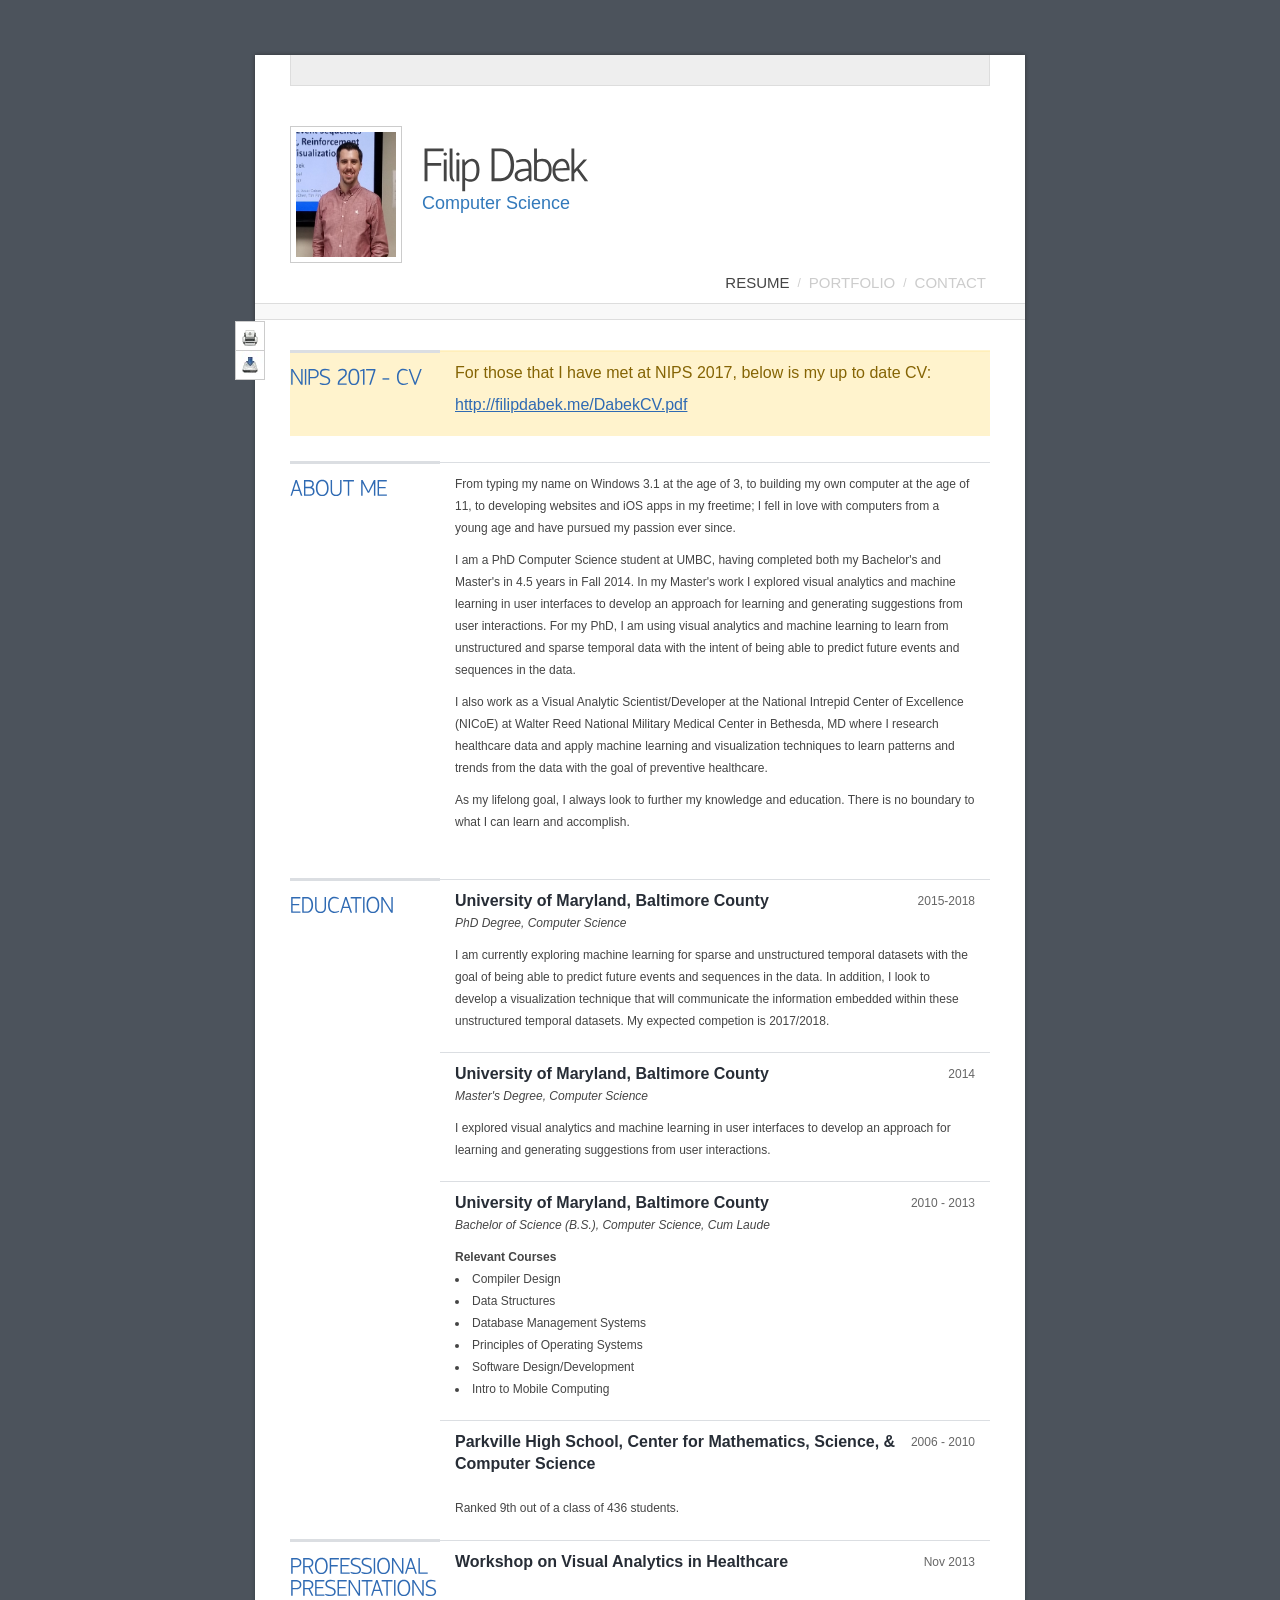
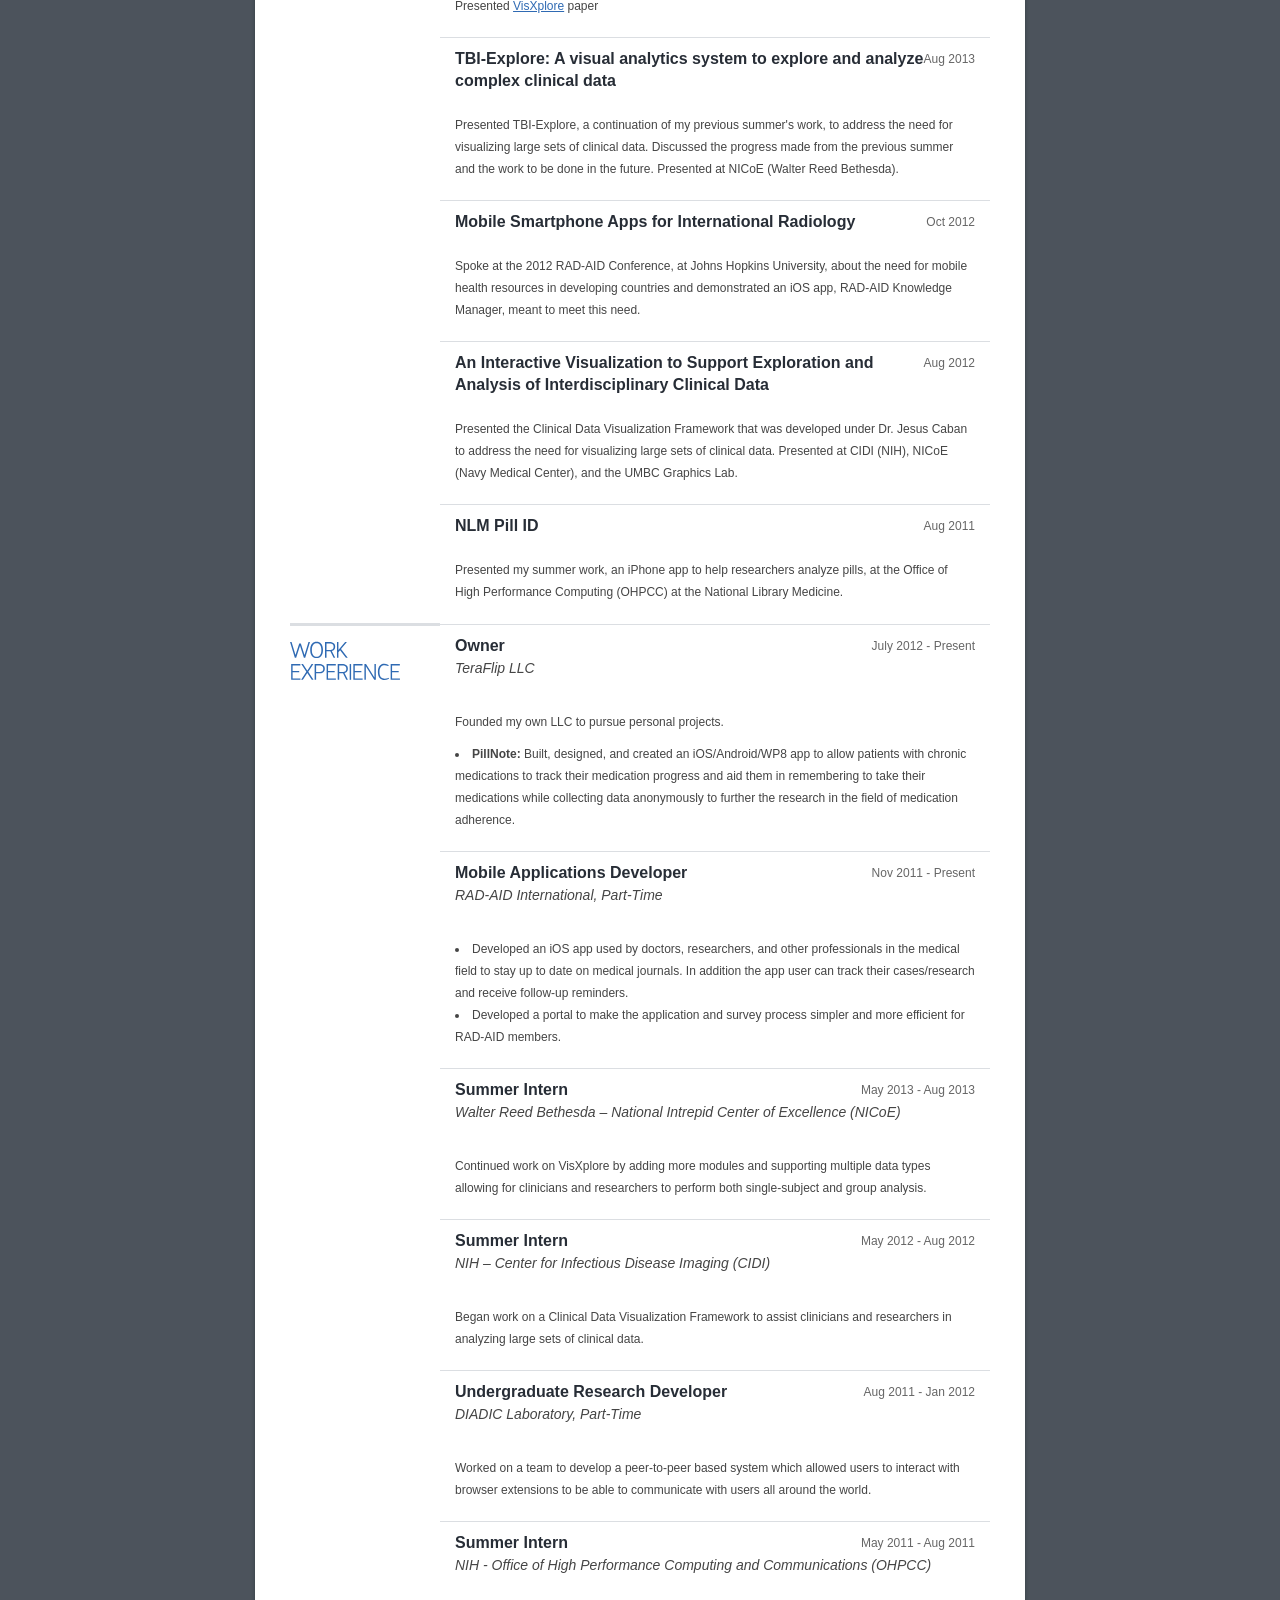
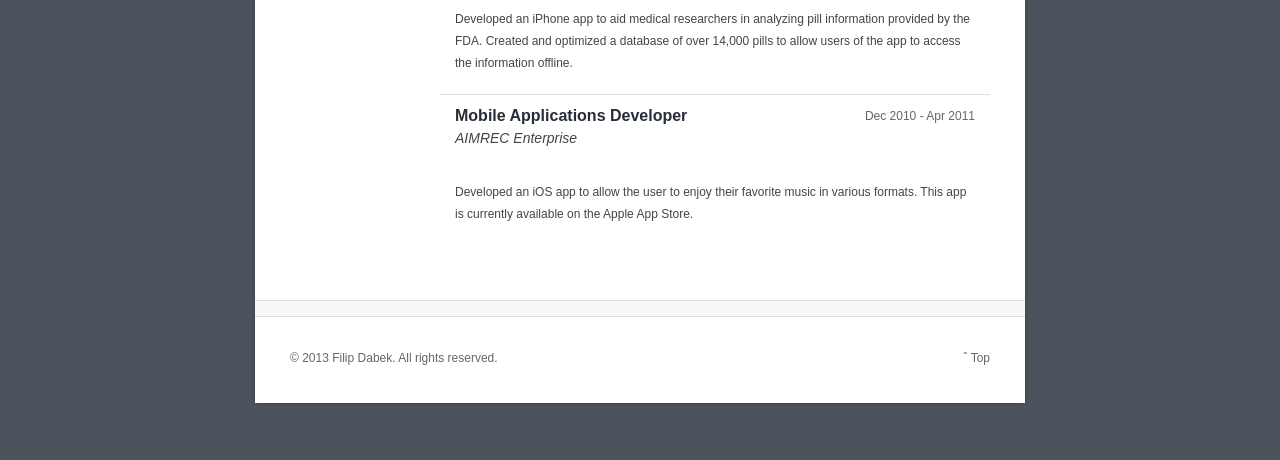
<file: index.html>
<!DOCTYPE html PUBLIC "-//W3C//DTD XHTML 1.0 Transitional//EN" "http://www.w3.org/TR/xhtml1/DTD/xhtml1-transitional.dtd">
<html xmlns="http://www.w3.org/1999/xhtml">
<head>

	<title>Filip Dabek - Resume</title>
	
	<meta http-equiv="Content-Type" content="text/html; charset=utf-8" />
	
	<meta name="description" content=" ... add description here ... " />
	<meta name="keywords" content=" ... add keywords here ... " />
	
	<meta http-equiv="X-UA-Compatible" content="IE=EmulateIE7" />
	
	<!-- //////// Favicon ////////  -->
	<link rel="shortcut icon" type="image/x-icon" href="favicon.ico"  />
	
	<!-- //////// Css StyleSheets ////////  -->
	<link href="_layout/style.css"       rel="stylesheet" type="text/css" media="all"   />
	<link href="_layout/style-print.css" rel="stylesheet" type="text/css" media="print" />
	
	<!-- //////// DD_belatedPNG - Png Fix for IE ////////  -->
	<!--[if IE 6 ]>
		<script type="text/javascript" src="_layout/js/DD_belatedPNG_0.0.7a-min.js"></script>
		<script type="text/javascript">
			DD_belatedPNG.fix('#header,#content,#footer');
		</script>
	<![endif]-->	
</head>
<body>
	
	<noscript>
		<link href="_layout/nojs.css" rel="stylesheet" type="text/css" media="all" />
		<div id="nojs">JavaScript seems to be Disabled! This website works best with JavaScript enabled.</div>
	</noscript>
	
	<div id="wrap">
	
		<div id="header">
			
			<div id="block-top"></div>
			
			<div id="personal-info" class="fixed">
			
				<a id="picture-of-you" href="_content/personalBig.jpg" title="Filip Dabek" rel="prettyPhoto">
					<img src="_content/personal.jpg" width="100" height="125" alt="" />
				</a>
				
				<h1 id="name">Filip Dabek</h1>
				<h2 id="what-you-do">Computer Science</h2>
				
			</div><!-- end #personal-info -->
					
			<ul id="nav" class="fixed">
				<li><a href="index.html" class="active">Resume</a></li>
				<li>/</li>
				<li><a href="portfolio.html">Portfolio</a></li>
				<li>/</li>
				<li><a href="contact.html">Contact</a></li>
			</ul><!-- end #nav -->

			<div class="divider"></div>
			
		</div><!-- end #header -->
		
		<div id="content" class="fixed">
		<!-- ////////////////////////////////////////////////////////////////////////////////////// -->

			<div id="cv-2">
			
				<!-- // PERSONAL DETAILS     ////////////////////////////////////////////////////// -->
				<!--<div class="cv-section col-1 fixed">
				
					<h2 class="cv-section-name">Personal Details</h2>

					
					<ul class="cv-section-items">
						
						<li class="cv-item">
							<span class="topic">Name:</span>         
							Filip Dabek
						</li>
						<li class="cv-item">
							<span class="topic">Day of Birth:</span>
							3rd October 1992
						</li>

						<li class="cv-item">
							<span class="topic">Nationality:</span>
							Citizen of Envato
						</li>
						<li class="cv-item">
							<span class="topic">Location:</span>
							Baltimore, MD
						</li>
						<li class="cv-item">

							<span class="topic">Phone:</span>
							0000-1234-5678
						</li>
						<li class="cv-item">
							<span class="topic">Email:</span>
							<a href="mailto:jsmith@johnsmith.com">jsmith@johnsmith.com</a>
						</li>
							
					</ul><//!-- end .cv-section-items --//>

				</div><//!-- end .cv-section --//>  -->


<!-- // CV LINK ////-->
				<div class="cv-section col-1 fixed" style="background-color: #fff3cd; border-color: #ffeeba;">
				
					<h2 class="cv-section-name">NIPS 2017 - CV</h2>
					
					<ul class="cv-section-items">
					
						<li class="cv-item" style="font-size: 16px; background-color: #fff3cd; color: #856404; border-color: #ffeeba;">

<p>For those that I have met at NIPS 2017, below is my up to date CV:</p>
<p><a href="DabekCV.pdf">http://filipdabek.me/DabekCV.pdf</a></p>
						</li>
						
					</ul><!-- end .cv-section-items -->

				</div><!-- end .cv-section -->



				
				<!-- // PROFESIONAL PROFILE  ////////////////////////////////////////////////////// -->
				<div class="cv-section col-1 fixed">
				
					<h2 class="cv-section-name">About Me</h2>
					
					<ul class="cv-section-items">
					
						<li class="cv-item">

<p>From typing my name on Windows 3.1 at the age of 3, to building my own computer at the age of 11, to developing websites and iOS apps in my freetime; I fell in love with computers from a young age and have pursued my passion ever since.</p>

<p>I am a PhD Computer Science student at UMBC, having completed both my Bachelor's and Master's in 4.5 years in Fall 2014. In my Master's work I explored visual analytics and machine learning in user interfaces to develop an approach for learning and generating suggestions from user interactions. For my PhD, I am using visual analytics and machine learning to learn from unstructured and sparse temporal data with the intent of being able to predict future events and sequences in the data.</p>

<p>I also work as a Visual Analytic Scientist/Developer at the National Intrepid Center of Excellence (NICoE) at Walter Reed National Military Medical Center in Bethesda, MD where I research healthcare data and apply machine learning and visualization techniques to learn patterns and trends from the data with the goal of preventive healthcare.</p>

<p>As my lifelong goal, I always look to further my knowledge and education. There is no boundary to what I can learn and accomplish.</p>
						</li>
						
					</ul><!-- end .cv-section-items -->

				</div><!-- end .cv-section -->
				
				
				
				<!-- // EDUCATION            ////////////////////////////////////////////////////// -->
				<div class="cv-section last col-1 fixed">
				
					<h2 class="cv-section-name">Education</h2>
					
					<ul class="cv-section-items">
                        <li class="cv-item">
                            
                            <h4>2015-2018</h4>
                            <h2>University of Maryland, Baltimore County</h2>
                            <p><i>PhD Degree, Computer Science</i></p>
                            <p>I am currently exploring machine learning for sparse and unstructured temporal datasets with the goal of being able to predict future events and sequences in the data.  In addition, I look to develop a visualization technique that will communicate the information embedded within these unstructured temporal datasets.  My expected competion is 2017/2018.</p>
                        </li>
                        
					    <li class="cv-item">

							<h4>2014</h4>
							<h2>University of Maryland, Baltimore County</h2>
							<p><i>Master's Degree, Computer Science</i></p>
							<p>I explored visual analytics and machine learning in user interfaces to develop an approach for learning and generating suggestions from user interactions.</p>
						</li>
						
						
						<li class="cv-item">

							<h4>2010 - 2013</h4>
							<h2>University of Maryland, Baltimore County</h2>
							<p><i>Bachelor of Science (B.S.), Computer Science, Cum Laude</i></p>
							<h5><b>Relevant Courses</b><h5>
							<ul>
								<li>Compiler Design</li>
								<li>Data Structures</li>
								<li>Database Management Systems</li>
								<li>Principles of Operating Systems</li>
								<li>Software Design/Development</li>
								<li>Intro to Mobile Computing</li>
								<!--<li>Algorithms</li>
								<li>Data Visualization</li>
								<li>Principles of Artificial Intelligence</li>
								<li>Malware Analysis</li>-->
							</ul> 
						</li>
						<li class="cv-item">
							<h4>2006 - 2010</h4>

							<h2>Parkville High School, Center for Mathematics, Science, & Computer Science</h2>
							<br />
							<p>Ranked 9th out of a class of 436 students.<!--<br />GPA: 3.33/4.0, QPA: 4.76/6.0--></p>
						</li>
						
					</ul><!-- end .cv-section-items -->
				
				</div><!-- end .cv-section -->
				
				
				
				
				<!-- // PROFESSIONAL PRESENTATIONS            ////////////////////////////////////////////////////// -->
				<div class="cv-section last col-1 fixed">
				
					<h2 class="cv-section-name">Professional Presentations</h2>
					
					<ul class="cv-section-items">
						<li class="cv-item">

							<h4>Nov 2013</h4>
							<h2>Workshop on Visual Analytics in Healthcare</h2>
							<br />
							<p>Presented <a href="http://www.filipdabek.me/visxplore">VisXplore</a> paper</p>
						</li>
						<li class="cv-item">

							<h4>Aug 2013</h4>
							<h2>TBI-Explore: A visual analytics system to explore and analyze complex clinical data</h2>
							<br />
							<p>Presented TBI-Explore, a continuation of my previous summer's work, to address the need for visualizing large sets of clinical data.  Discussed the progress made from the previous summer and the work to be done in the future. Presented at NICoE (Walter Reed Bethesda).</p>
						</li>
						<li class="cv-item">

							<h4>Oct 2012</h4>
							<h2>Mobile Smartphone Apps for International Radiology</h2>
							<br />
							<p>Spoke at the 2012 RAD-AID Conference, at Johns Hopkins University, about the need for mobile health resources in developing countries and demonstrated an iOS app, RAD-AID Knowledge Manager, meant to meet this need.</p>
						</li>
						<li class="cv-item">

							<h4>Aug 2012</h4>
							<h2>An Interactive Visualization to Support Exploration and Analysis of Interdisciplinary Clinical Data</h2>
							<br />
							<p>Presented the Clinical Data Visualization Framework that was developed under Dr. Jesus Caban to address the need for visualizing large sets of clinical data.  Presented at CIDI (NIH), NICoE (Navy Medical Center), and the UMBC Graphics Lab.</p>
						</li>
						<li class="cv-item">
							<h4>Aug 2011</h4>

							<h2>NLM Pill ID</h2>
							<br />
							<p>Presented my summer work, an iPhone app to help researchers analyze pills, at the Office of High Performance Computing (OHPCC) at the National Library Medicine.</p>
						</li>
						
					</ul><!-- end .cv-section-items -->
				
				</div><!-- end .cv-section -->
				
				
				
				<!-- // WORK EXPERIENCE      ////////////////////////////////////////////////////// -->
				<div class="cv-section col-1 fixed">
				
					<h2 class="cv-section-name">Work Experience</h2>

					
					<ul class="cv-section-items">
						<li class="cv-item">
							<h4>July 2012 - Present</h4>

							<h2>Owner</h2>
							<h3>TeraFlip LLC</h3>
							<br />
							<p>Founded my own LLC to pursue personal projects.</p>
							<ul>
								<li><b>PillNote:</b> Built, designed, and created an iOS/Android/WP8 app to allow patients with chronic medications to track their medication progress and aid them in remembering to take their medications while collecting data anonymously to further the research in the field of medication adherence.</li>
							</ul>
						</li>
						<li class="cv-item">
							<h4>Nov 2011 - Present</h4>
							<h2>Mobile Applications Developer</h2>
							<h3>RAD-AID International, Part-Time</h3>
							<br />
							<!--<p></p>-->

							<ul>
								<li>Developed an iOS app used by doctors, researchers, and other professionals in the medical field to stay up to date on medical journals.  In addition the app user can track their cases/research and receive follow-up reminders.</li>
								<li>Developed a portal to make the application and survey process simpler and more efficient for RAD-AID members.</li>
							</ul> 
						</li>
						<li class="cv-item">
							<h4>May 2013 - Aug 2013</h4>

							<h2>Summer Intern</h2>
							<h3>Walter Reed Bethesda – National Intrepid Center of Excellence (NICoE)</h3>
							<br />
							<p>Continued work on VisXplore by adding more modules and supporting multiple data types allowing for clinicians and researchers to perform both single-subject and group analysis.</p>
						</li>
						<li class="cv-item">
							<h4>May 2012 - Aug 2012</h4>

							<h2>Summer Intern</h2>
							<h3>NIH – Center for Infectious Disease Imaging (CIDI)</h3>
							<br />
							<p>Began work on a Clinical Data Visualization Framework to assist clinicians and researchers in analyzing large sets of clinical data.</p>
						</li>
						<li class="cv-item">
							<h4>Aug 2011 - Jan 2012</h4>

							<h2>Undergraduate Research Developer</h2>
							<h3>DIADIC Laboratory, Part-Time</h3>
							<br />
							<p>Worked on a team to develop a peer-to-peer based system which allowed users to interact with browser extensions to be able to communicate with users all around the world.</p>
						</li>
						<li class="cv-item">
							<h4>May 2011 - Aug 2011</h4>

							<h2>Summer Intern</h2>
							<h3>NIH - Office of High Performance Computing and Communications (OHPCC)</h3>
							<br />
							<p>Developed an iPhone app to aid medical researchers in analyzing pill information provided by the FDA.  Created and optimized a database of over 14,000 pills to allow users of the app to access the information offline.</p>
						</li>
						<li class="cv-item">
							<h4>Dec 2010 - Apr 2011</h4>
							<h2>Mobile Applications Developer</h2>
							<h3>AIMREC Enterprise</h3>
							<br />
							<p>Developed an iOS app to allow the user to enjoy their favorite music in various formats.  This app is currently available on the Apple App Store.</p>
						</li>
						
					</ul><!-- end .cv-section-items -->
				
				</div><!-- end .cv-section -->
				
				<!-- // TECHNICAL SKILLS     ////////////////////////////////////////////////////// -->
				<!--<div class="cv-section col-1 fixed" id="technical-skills">

				
					<h2 class="cv-section-name"> Technical Skills</h2>
					
					<ul class="cv-section-items">
					
						<li class="cv-item">
							<p>In addition to what I have learned in the field of Computer Science, I have a wide range of knowledge in other areas.</p>
						</li>
						
					</ul>
					
					<ul class="cv-section-items">
						
						<li class="cv-item"> 
							<span class="topic">Foreign Languages - Bilingual</span>        
							<span class="level l-7">Extensive skillset</span>    
							English, Polish
						</li>
						<li class="cv-item"> 
							<span class="topic">Back-end Development</span>         
							<span class="level l-7">Extensive skillset</span> 
							CodeIgniter web application framework, MySql Databases
						</li>

						<li class="cv-item"> 
							<span class="topic">Adobe Photoshop</span>
							<span class="level l-5">Moderate skillset</span>
							Produce layouts for web and print
						</li>
						<li class="cv-item">
							<span class="topic">Adobe Indesign</span>
							<span class="level l-3">Minimal skillset</span>
							DTP - Preparation for print
						</li>
						<li class="cv-item"> 
							<span class="topic">Windows OS</span> 
							<span class="level l-6">Extensive experience</span>  
							Excelent platform knowledge and administrative capabilities
						</li>
						<li class="cv-item"> 
							<span class="topic">Microsoft Office Suite</span>
							<span class="level l-5">Moderate experience</span> 
							Edit documents in Word, Excel spreadsheets
						</li>

						
					</ul><!-- end .cv-section-items --//>
	
				</div><!-- end .cv-section -->

			</div><!-- end #cv-2 -->	
			
		<!-- ////////////////////////////////////////////////////////////////////////////////////// -->	
		</div><!-- end #content -->
		
		<div id="footer" class="fixed">
			
			<div class="divider2"></div>
			
			<p id="copyright">&copy; 2013 Filip Dabek. All rights reserved.</p>
			<a href="index.html#" id="top">&#710; Top</a>
			
		</div><!-- end #footer -->
		
		<a href="javascript:window.print()" id="print" title="Print CV" class="tip">Print CV</a>
		<a href="index.html#" id="download" title="Download CV" class="tip">Download CV</a>
	
	</div><!-- end #wrap -->

	<!-- //////// jQuery ////////  -->
	<script src="_layout/js/jquery-1.4.2.min.js" type="text/javascript"></script>
	
	<!-- //////// Cufon Font Replacement ////////  -->
	<script type="text/javascript" src="_layout/js/cufon/cufon-yui.js"></script>
	<script type="text/javascript" src="_layout/js/cufon/hattori_hanzo.font.js"></script>

	<!-- //////// Tipsy - custom Tooltips ////////  -->
	<link rel="stylesheet" type="text/css" href="_layout/js/tipsy/css.tipsy.css" />
	<script type="text/javascript" src="_layout/js/tipsy/jquery.tipsy.js"></script>

	<!-- //////// PrettyPhoto ////////  -->
	<link rel="stylesheet" type="text/css" href="_layout/js/prettyphoto/css.prettyPhoto.css" />
	<script type="text/javascript" src="_layout/js/prettyphoto/jquery.prettyPhoto.js"></script>
	
	<!-- //////// Customs JS  ////////  -->	
	<script type="text/javascript">
	/* <![CDATA[ */	                                         
		$(document).ready(function(){
		
			// font replacement
			if ( ! ( $.browser.msie & ($.browser.version == 6) ) )
			{ 	
				$("h1#name").css({'font-size':'46px', 'padding-top':'20px' , 'margin-bottom':'0px' });
				Cufon.replace('#portfolio h2, h2.cv-section-name, h1#name'); // using cufon with IE6 breaks the layout in some cases
				
			}	
			
			// tooltips
			$('.tip').tipsy({gravity: 'e'});	//  apply class .tip to any <a> tag to make it's  title be displayed like a tooltip
			
			// lightbox
			$("a[rel^='prettyPhoto']").prettyPhoto({
				theme: 'light_square',
				hideflash: false, 		// Hides all the flash object on a page, set to TRUE if flash appears over prettyPhoto
				wmode: 'opaque', 		// Set the flash wmode attribute
				autoplay: true, 		// Automatically start videos: True/False
				modal: false 			// If set to true, only the close button will close the window
			});
		
		});	
	/* ]]> */		
	</script> 

	
	<script type="text/javascript"> Cufon.now(); </script>

	<!-- analytics code here -->

</body>
</html>
</file>
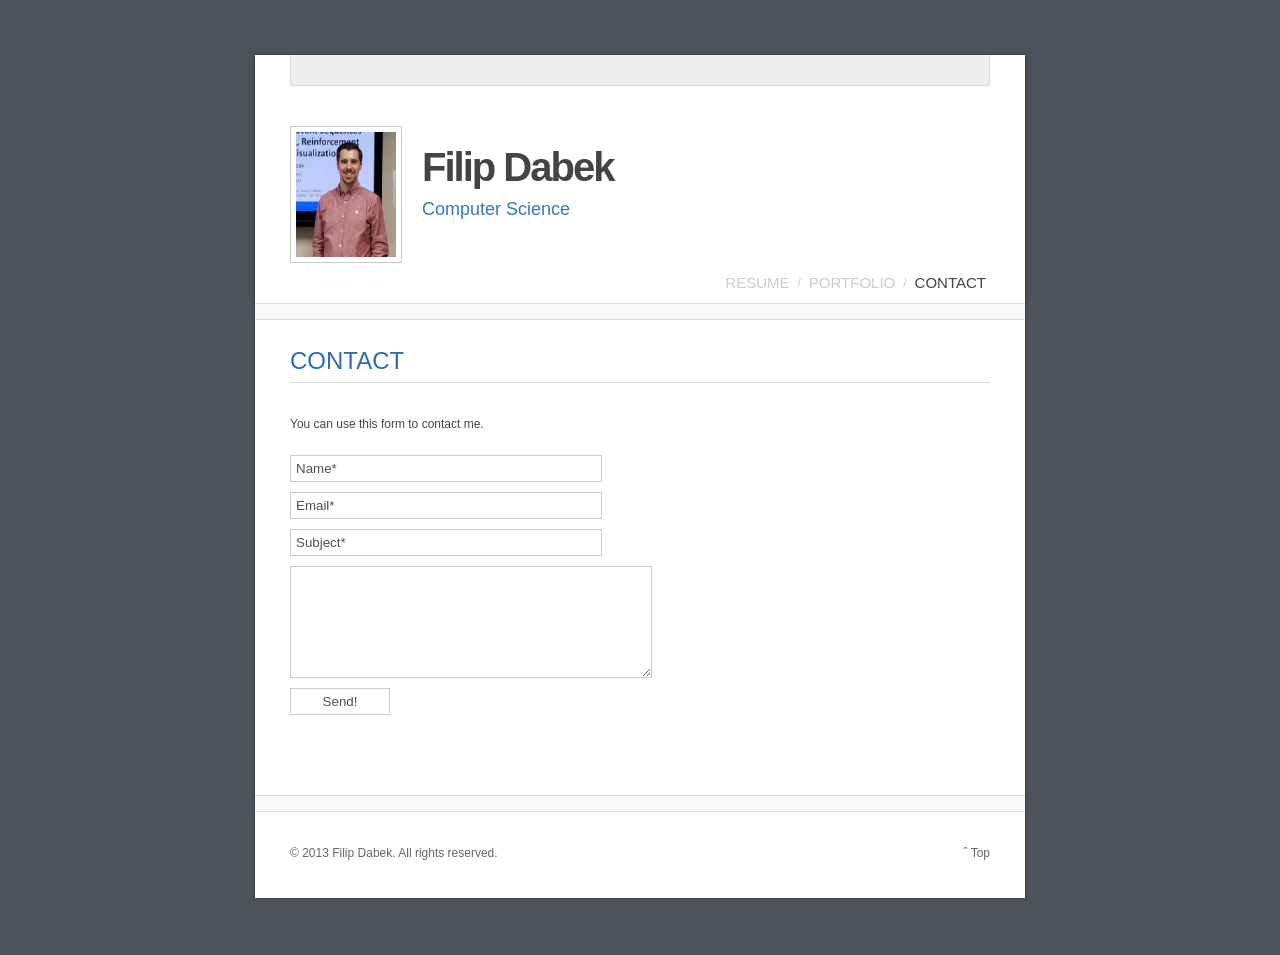
<file: contact.html>
<!DOCTYPE html PUBLIC "-//W3C//DTD XHTML 1.0 Transitional//EN" "http://www.w3.org/TR/xhtml1/DTD/xhtml1-transitional.dtd">
<html xmlns="http://www.w3.org/1999/xhtml">
<head>

	<title>Filip Dabek - Contact</title>
	
	<meta http-equiv="Content-Type" content="text/html; charset=utf-8" />
	
	<meta name="description" content=" ... add description here ... " />
	<meta name="keywords" content=" ... add keywords here ... " />
	
	<meta http-equiv="X-UA-Compatible" content="IE=EmulateIE7" />
	
	<!-- //////// Favicon ////////  -->
	<link rel="shortcut icon" type="image/x-icon" href="favicon.ico"  />
	
	<!-- //////// Css StyleSheets ////////  -->
	<link href="_layout/style.css"       rel="stylesheet" type="text/css" media="all"   />
	<link href="_layout/style-print.css" rel="stylesheet" type="text/css" media="print" />

	<!-- //////// jQuery ////////  -->
	<script src="_layout/js/jquery-1.4.2.min.js" type="7bc315f1a4f73577ccba0fa8-text/javascript"></script>
	
	<!-- //////// DD_belatedPNG - Png Fix for IE ////////  -->
	<!--[if IE 6 ]>
		<script type="text/javascript" src="_layout/js/DD_belatedPNG_0.0.7a-min.js"></script>
		<script type="text/javascript">
			DD_belatedPNG.fix('#header,#content,#footer');
		</script>
	<![endif]-->
	
	<!-- //////// Cufon Font Replacement ////////  -->
	<script type="7bc315f1a4f73577ccba0fa8-text/javascript" src="_layout/js/cufon/cufon-yui.js"></script>
	<script type="7bc315f1a4f73577ccba0fa8-text/javascript" src="_layout/js/cufon/hattori_hanzo.font.js"></script>

	<!-- //////// Tipsy - custom Tooltips ////////  -->
	<link rel="stylesheet" type="text/css" href="_layout/js/tipsy/css.tipsy.css" />
	<script type="7bc315f1a4f73577ccba0fa8-text/javascript" src="_layout/js/tipsy/jquery.tipsy.js"></script>

	<!-- //////// PrettyPhoto ////////  -->
	<link rel="stylesheet" type="text/css" href="_layout/js/prettyphoto/css.prettyPhoto.css" />
	<script type="7bc315f1a4f73577ccba0fa8-text/javascript" src="_layout/js/prettyphoto/jquery.prettyPhoto.js"></script>
	
	<!-- //////// Tweet! ////////  -->
	<link rel="stylesheet" type="text/css" href="_layout/js/tweet/css.tweet.css" />
	<script type="7bc315f1a4f73577ccba0fa8-text/javascript" src="_layout/js/tweet/jquery.tweet.js"></script>
	
	<!-- //////// Customs JS  ////////  -->	
	<script type="7bc315f1a4f73577ccba0fa8-text/javascript">
	/* <![CDATA[ */	                                         
		$(document).ready(function(){
		
			// font replacement
			if ( ! ( $.browser.msie & ($.browser.version == 6) ) )
			{ 	
				$("h1#name").css({'font-size':'46px', 'padding-top':'20px' , 'margin-bottom':'0px' });
				Cufon.replace('#portfolio h2, h2.cv-section-name, h1#name, h2.title'); // using cufon with IE6 breaks the layout in some cases
				
			}	
			
			// tooltips
			$('.tip').tipsy({gravity: 'e'});	//  apply class .tip to any <a> tag to make it's  title be displayed like a tooltip
			
			// lightbox
			$("a[rel^='prettyPhoto']").prettyPhoto({
				theme: 'light_square',
				hideflash: false, 		// Hides all the flash object on a page, set to TRUE if flash appears over prettyPhoto
				wmode: 'opaque', 		// Set the flash wmode attribute
				autoplay: true, 		// Automatically start videos: True/False
				modal: false 			// If set to true, only the close button will close the window
			});
			
			// display last tweet
			 $(".tweet").tweet({
				username: "bitpub",
				join_text: "auto",
				avatar_size: 32,
				count: 1,
				auto_join_text_default: "said,",
				auto_join_text_ed: "i",
				auto_join_text_ing: "i was",
				auto_join_text_reply: "i replied to",
				auto_join_text_url: "i was checking out",
				loading_text: "loading tweets..."
			});
			
			// Animate Social Media Icons
			$("#social-media li a").hover(function () {
				$(this).stop().animate({
					paddingTop: "0px"
				}, 100);
			}, function () {
				$(this).stop().animate({
					paddingTop: "3px"
				}, 100);
			});
					
			$('.tip-social-media').tipsy({gravity: 'n'});
			
			// contact form
			$("#contact-form").submit(function(){
				var str = $(this).serialize();
				$.ajax({
				   type: "POST",
				   url: "_layout/php/send.php",
				   data: str,
				   success: function(msg)
				   {
						$("#formstatus").ajaxComplete(function(event, request, settings){
							if(msg == 'OK'){ // Message Sent? Show the 'Thank You' message and hide the form
								result = '<div class="formstatusok">Your message has been sent. Thank you!</div>';
								$("#fields").hide();
							}
							else{
								result = msg;
							}
							$(this).html(result);
						});
					}
				
				 });
				return false;
			}); 
		
		});
	/* ]]> */			
	</script> 
	
</head>
<body>
	
	<noscript>
		<link href="_layout/nojs.css" rel="stylesheet" type="text/css" media="all" />
		<div id="nojs">JavaScript seems to be Disabled! This website works best with JavaScript enabled.</div>
	</noscript>
	
	<div id="wrap">
	
		<div id="header">
			
			<div id="block-top"></div>
			
			<div id="personal-info" class="fixed">
			
				<a id="picture-of-you" href="_content/personalBig.jpg" title="Filip Dabek" rel="prettyPhoto">
					<img src="_content/personal.jpg" width="100" height="125" alt="" />
				</a>
				
				<h1 id="name">Filip Dabek</h1>
				<h2 id="what-you-do">Computer Science</h2>
				
			</div><!-- end #personal-info -->
					
			<ul id="nav" class="fixed">
				<li><a href="index.html">Resume</a></li>
				<li>/</li>
				<li><a href="portfolio.html">Portfolio</a></li>
				<li>/</li>
				<li><a href="contact.html" class="active">Contact</a></li>
			</ul><!-- end #nav -->

			<div class="divider"></div>
			
		</div><!-- end #header -->
		
		<div id="content" class="fixed">
		<!-- ////////////////////////////////////////////////////////////////////////////////////// -->

			<h2 class="title">Contact</h2>	
			<div id="contact" class="fixed">
				
				<div class="col-2 float-left padded-right"> 
					
					<p>You can use this form to contact me.</p>

					<form id="contact-form" class="fixed" action="javascript:alert('success!');">
						<fieldset>
							<p>
								<input class="textbox" type="text" name="name" value="Name*" onfocus="if (!window.__cfRLUnblockHandlers) return false; if(this.value=='Name*')this.value='';" onblur="if (!window.__cfRLUnblockHandlers) return false; if(this.value=='')this.value='Name*';" data-cf-modified-7bc315f1a4f73577ccba0fa8-="" />
							</p>
			
							<p>
								<input class="textbox" type="text" name="email" value="Email*" onfocus="if (!window.__cfRLUnblockHandlers) return false; if(this.value=='Email*')this.value='';" onblur="if (!window.__cfRLUnblockHandlers) return false; if(this.value=='')this.value='Email*';" data-cf-modified-7bc315f1a4f73577ccba0fa8-="" />
							</p>

							<p>
								<input class="textbox" type="text" name="subject" value="Subject*" onfocus="if (!window.__cfRLUnblockHandlers) return false; if(this.value=='Subject*')this.value='';" onblur="if (!window.__cfRLUnblockHandlers) return false; if(this.value=='')this.value='Subject*';" data-cf-modified-7bc315f1a4f73577ccba0fa8-="" />
							</p>
							<p>
								<textarea class="textbox" name="message" rows="3" cols="25"></textarea>
			
							</p>
							<p>
								<input id="btn" type="submit" name="submit" value="Send!" style="width:100px; cursor:pointer;" />

							</p>
							<p id="formstatus"></p>
						</fieldset>
					</form><!-- end #contact-form -->

				</div>
				<div class="col-3 float-left"> 
					
					<!--<p>1234 Some Adress, Nashville<br /> 
					   TN 305, United States of America<br />

		
					   Tel: +1 234 567 8910<br />
					   E-mail: <a href="mailto:mail@yoursitename.com">mail@yoursitename.com</a>
					 </p>
	
					<br />
						
					<div id="social">  
					
						<div class="tweet"></div>
						
						<ul id="social-media">
							<li>

								<a href="#" title="Linked InProfile" class="tip-social-media">
									<img src="_layout/images/social-icons/linkedin.png" width="28" height="28" alt="linkedin "/>
								</a>
							</li>
							<li>
								<a href="#" title="Twitter Profile" class="tip-social-media">
									<img src="_layout/images/social-icons/twitter.png" width="28" height="28" alt="twitter icon" />
								</a>
							</li>

							<li>
								<a href="#" title="Facebook Profile" class="tip-social-media">
									<img src="_layout/images/social-icons/facebook.png" width="28" height="28" alt="facebook " />
								</a>
							</li>
						</ul><!-- end #social-media --//>
					
					</div><!-- end #social -->
					
				</div>
				
			</div><!-- end #contact -->
			
		<!-- ////////////////////////////////////////////////////////////////////////////////////// -->	
		</div><!-- end #content -->
		
		<div id="footer" class="fixed">
			
			<div class="divider2"></div>
			
			<p id="copyright">&copy; 2013 Filip Dabek. All rights reserved.</p>
			<a href="contact.html#" id="top">&#710; Top</a>
			
		</div><!-- end #footer -->
		
	</div><!-- end #wrap -->
	
	<script type="7bc315f1a4f73577ccba0fa8-text/javascript"> Cufon.now(); </script>

	<!-- analytics code here -->

</body>
</html>
</file>
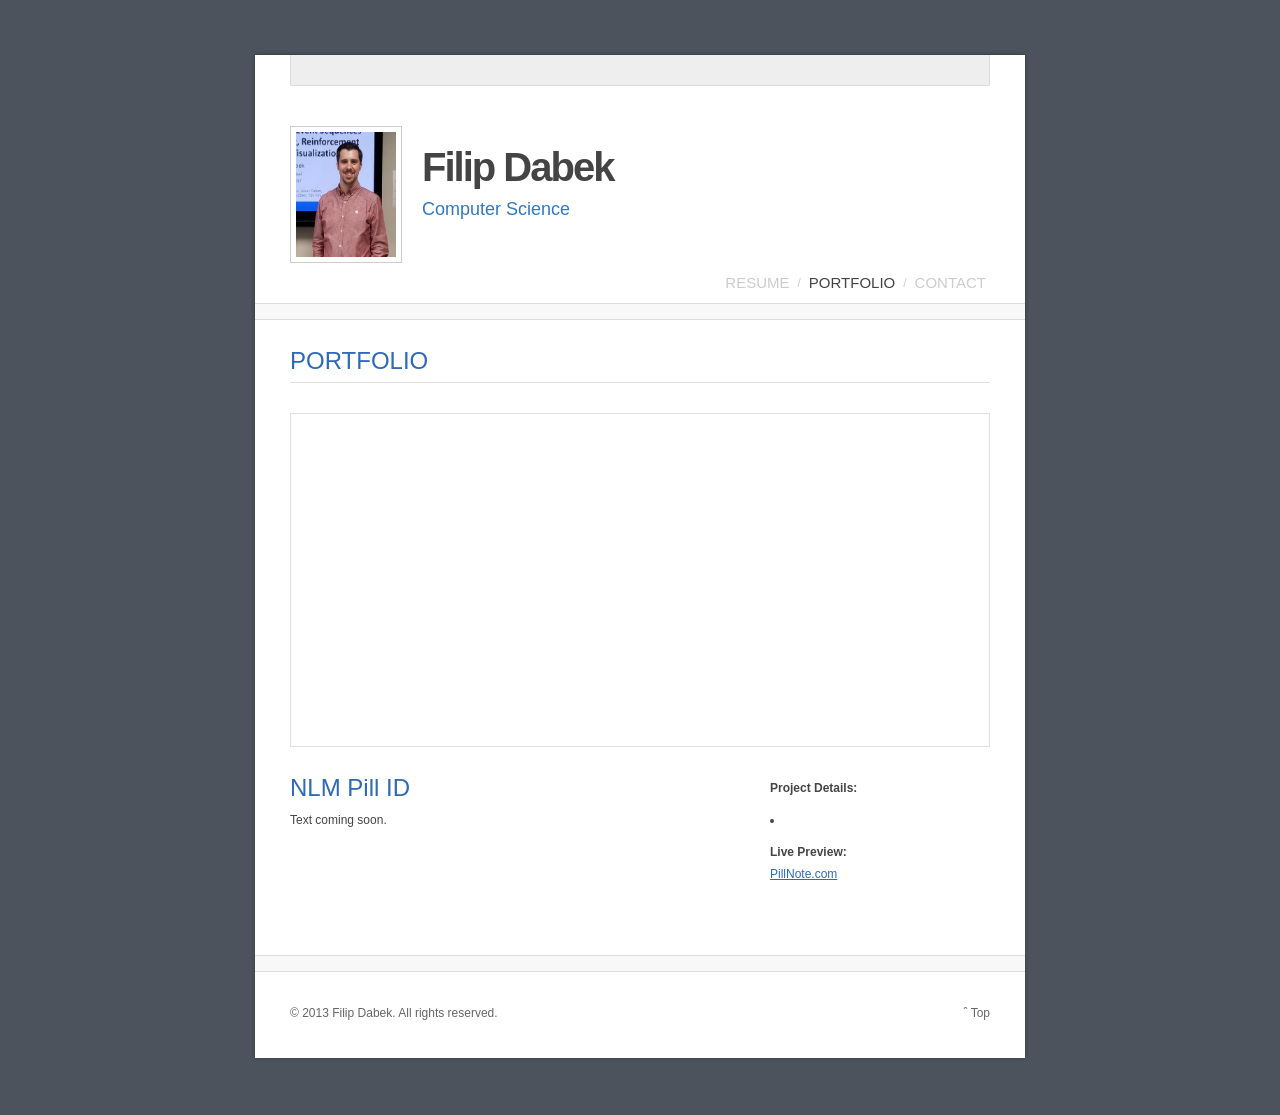
<file: nlmpillid.html>
<!DOCTYPE html PUBLIC "-//W3C//DTD XHTML 1.0 Transitional//EN" "http://www.w3.org/TR/xhtml1/DTD/xhtml1-transitional.dtd">
<html xmlns="http://www.w3.org/1999/xhtml">
<head>

	<title>Filip Dabek - PillNote</title>
	
	<meta http-equiv="Content-Type" content="text/html; charset=utf-8" />
	
	<meta name="description" content=" ... add description here ... " />
	<meta name="keywords" content=" ... add keywords here ... " />
	
	<meta http-equiv="X-UA-Compatible" content="IE=EmulateIE7" />
	
	<!-- //////// Favicon ////////  -->
	<link rel="shortcut icon" type="image/x-icon" href="favicon.ico"  />
	
	<!-- //////// Css StyleSheets ////////  -->
	<link href="_layout/style.css"       rel="stylesheet" type="text/css" media="all"   />
	<link href="_layout/style-print.css" rel="stylesheet" type="text/css" media="print" />

	<!-- //////// jQuery ////////  -->
	<script src="_layout/js/jquery-1.4.2.min.js" type="7c38a57949bad3afd6b8d7dd-text/javascript"></script>
	
	<!-- //////// DD_belatedPNG - Png Fix for IE ////////  -->
	<!--[if IE 6 ]>
		<script type="text/javascript" src="_layout/js/DD_belatedPNG_0.0.7a-min.js"></script>
		<script type="text/javascript">
			DD_belatedPNG.fix('#header,#content,#footer');
		</script>
	<![endif]-->
	
	<!-- //////// Cufon Font Replacement ////////  -->
	<script type="7c38a57949bad3afd6b8d7dd-text/javascript" src="_layout/js/cufon/cufon-yui.js"></script>
	<script type="7c38a57949bad3afd6b8d7dd-text/javascript" src="_layout/js/cufon/hattori_hanzo.font.js"></script>

	<!-- //////// Tipsy - custom Tooltips ////////  -->
	<link rel="stylesheet" type="text/css" href="_layout/js/tipsy/css.tipsy.css" />
	<script type="7c38a57949bad3afd6b8d7dd-text/javascript" src="_layout/js/tipsy/jquery.tipsy.js"></script>

	<!-- //////// PrettyPhoto ////////  -->
	<link rel="stylesheet" type="text/css" href="_layout/js/prettyphoto/css.prettyPhoto.css" />
	<script type="7c38a57949bad3afd6b8d7dd-text/javascript" src="_layout/js/prettyphoto/jquery.prettyPhoto.js"></script>
	
	<!-- //////// Easy Slider ////////  -->
	<script type="7c38a57949bad3afd6b8d7dd-text/javascript" src="_layout/js/easyslider/jquery.easyslider.js"></script>
	<link href="_layout/js/easyslider/css.easyslider.css" rel="stylesheet" type="text/css" />

	<!-- //////// Customs JS  ////////  -->	
	<script type="7c38a57949bad3afd6b8d7dd-text/javascript">
	/* <![CDATA[ */	                                         
		$(document).ready(function(){
		
			// font replacement
			if ( ! ( $.browser.msie & ($.browser.version == 6) ) )
			{ 	
				$("h1#name").css({'font-size':'46px', 'padding-top':'20px' , 'margin-bottom':'0px' });
				Cufon.replace('#portfolio h2, h2.cv-section-name, h1#name, h2.title'); // using cufon with IE6 breaks the layout in some cases
				
			}	
			
			// tooltips
			$('.tip').tipsy({gravity: 'e'});	//  apply class .tip to any <a> tag to make it's  title be displayed like a tooltip
			
			// lightbox
			$("a[rel^='prettyPhoto']").prettyPhoto({
				theme: 'light_square',
				hideflash: false, 		// Hides all the flash object on a page, set to TRUE if flash appears over prettyPhoto
				wmode: 'opaque', 		// Set the flash wmode attribute
				autoplay: true, 		// Automatically start videos: True/False
				modal: false 			// If set to true, only the close button will close the window
			});
			
			// easy slider
			$("#slide2").easySlider({
				auto: false, 
				continuous: true,
				speed: 800,
				controlsShow: true,
				numeric: true,
				numericId: 'controls'
			});
		
		});
	/* ]]> */			
	</script> 
	
</head>
<body>
	
	<noscript>
		<link href="_layout/nojs.css" rel="stylesheet" type="text/css" media="all" />
		<div id="nojs">JavaScript seems to be Disabled! This website works best with JavaScript enabled.</div>
	</noscript>
	
	<div id="wrap">
	
		<div id="header">
			
			<div id="block-top"></div>
			
			<div id="personal-info" class="fixed">
			
				<a id="picture-of-you" href="_content/personalBig.jpg" title="Filip Dabek" rel="prettyPhoto">
					<img src="_content/personal.jpg" width="100" height="125" alt="" />
				</a>
				
				<h1 id="name">Filip Dabek</h1>
				<h2 id="what-you-do">Computer Science</h2>
				
			</div><!-- end #personal-info -->
					
			<ul id="nav" class="fixed">
				<li><a href="index.html">Resume</a></li>
				<li>/</li>
				<li><a href="portfolio.html" class="active">Portfolio</a></li>
				<li>/</li>
				<li><a href="contact.html">Contact</a></li>
			</ul><!-- end #nav -->

			<div class="divider"></div>
			
		</div><!-- end #header -->
		
		<div id="content" class="fixed">
		<!-- ////////////////////////////////////////////////////////////////////////////////////// -->

			<h2 class="title">Portfolio</h2>	
			<div id="portfolio">
			
				<div class="portfolio-item col-1 fixed">
				
						<div class="slider-wrap-2">
							<div class="slider-2" id="slide2">
								<ul>				
									<!--<li><img src="_content/pillnote/1.jpg" width="678" height="312" alt="" /></li>
									<li><img src="_content/pillnote/2.jpg" width="678" height="312" alt="" /></li>
									<li><img src="_content/pillnote/3.jpg" width="678" height="312" alt="" /></li>
									<li><img src="_content/pillnote/4.jpg" width="678" height="312" alt="" /></li>
									<li><img src="_content/pillnote/5.jpg" width="678" height="312" alt="" /></li>-->
								</ul>
							</div><!-- end .slider -->
						</div><!-- end .slider-wrap -->	
					
				</div>
				
				<div class="portfolio-item col-1 fixed">
					
					<div class="col-2 float-left padded-right">
						
						<h2>NLM Pill ID</h2>
						
						<p>Text coming soon.</p> 

					</div>
					<div class="col-3 float-left">
												
						<p><strong>Project Details:</strong></p>
						
						<ul>
							<li></li>
						</ul>
						
						<p><strong>Live Preview:</strong>
						   <br /><a href="http://www.pillnote.com">PillNote.com</a></p>			
						
					</div>
					
				</div><!-- end .portfolio-item -->
			
			</div><!-- end #portfolio -->	
			
		<!-- ////////////////////////////////////////////////////////////////////////////////////// -->	
		</div><!-- end #content -->
		
		<div id="footer" class="fixed">
			
			<div class="divider2"></div>
			
			<p id="copyright">&copy; 2013 Filip Dabek. All rights reserved.</p>
			<a href="nlmpillid.html#" id="top">&#710; Top</a>
			
		</div><!-- end #footer -->
		
	</div><!-- end #wrap -->
	
	<script type="7c38a57949bad3afd6b8d7dd-text/javascript"> Cufon.now(); </script>

	<!-- analytics code here -->

</body>
</html>
</file>
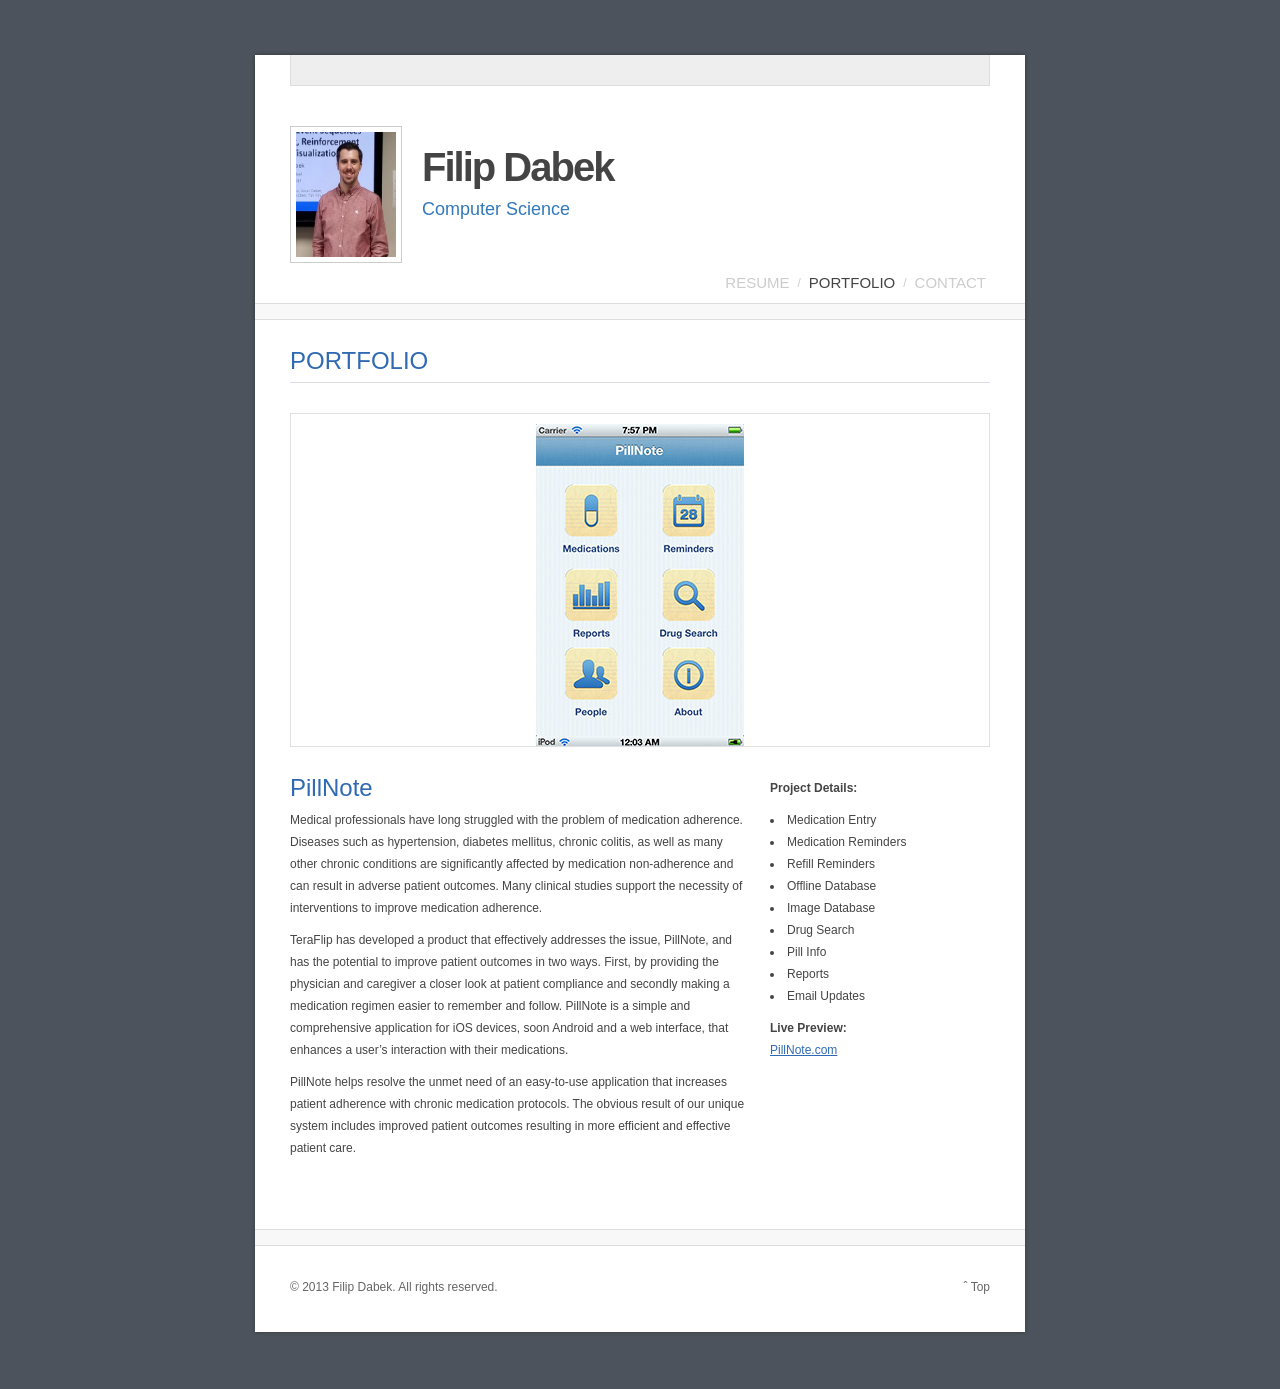
<file: pillnote.html>
<!DOCTYPE html PUBLIC "-//W3C//DTD XHTML 1.0 Transitional//EN" "http://www.w3.org/TR/xhtml1/DTD/xhtml1-transitional.dtd">
<html xmlns="http://www.w3.org/1999/xhtml">
<head>

	<title>Filip Dabek - PillNote</title>
	
	<meta http-equiv="Content-Type" content="text/html; charset=utf-8" />
	
	<meta name="description" content=" ... add description here ... " />
	<meta name="keywords" content=" ... add keywords here ... " />
	
	<meta http-equiv="X-UA-Compatible" content="IE=EmulateIE7" />
	
	<!-- //////// Favicon ////////  -->
	<link rel="shortcut icon" type="image/x-icon" href="favicon.ico"  />
	
	<!-- //////// Css StyleSheets ////////  -->
	<link href="_layout/style.css"       rel="stylesheet" type="text/css" media="all"   />
	<link href="_layout/style-print.css" rel="stylesheet" type="text/css" media="print" />

	<!-- //////// jQuery ////////  -->
	<script src="_layout/js/jquery-1.4.2.min.js" type="2274296bb09ebde1aa930e44-text/javascript"></script>
	
	<!-- //////// DD_belatedPNG - Png Fix for IE ////////  -->
	<!--[if IE 6 ]>
		<script type="text/javascript" src="_layout/js/DD_belatedPNG_0.0.7a-min.js"></script>
		<script type="text/javascript">
			DD_belatedPNG.fix('#header,#content,#footer');
		</script>
	<![endif]-->
	
	<!-- //////// Cufon Font Replacement ////////  -->
	<script type="2274296bb09ebde1aa930e44-text/javascript" src="_layout/js/cufon/cufon-yui.js"></script>
	<script type="2274296bb09ebde1aa930e44-text/javascript" src="_layout/js/cufon/hattori_hanzo.font.js"></script>

	<!-- //////// Tipsy - custom Tooltips ////////  -->
	<link rel="stylesheet" type="text/css" href="_layout/js/tipsy/css.tipsy.css" />
	<script type="2274296bb09ebde1aa930e44-text/javascript" src="_layout/js/tipsy/jquery.tipsy.js"></script>

	<!-- //////// PrettyPhoto ////////  -->
	<link rel="stylesheet" type="text/css" href="_layout/js/prettyphoto/css.prettyPhoto.css" />
	<script type="2274296bb09ebde1aa930e44-text/javascript" src="_layout/js/prettyphoto/jquery.prettyPhoto.js"></script>
	
	<!-- //////// Easy Slider ////////  -->
	<script type="2274296bb09ebde1aa930e44-text/javascript" src="_layout/js/easyslider/jquery.easyslider.js"></script>
	<link href="_layout/js/easyslider/css.easyslider.css" rel="stylesheet" type="text/css" />

	<!-- //////// Customs JS  ////////  -->	
	<script type="2274296bb09ebde1aa930e44-text/javascript">
	/* <![CDATA[ */	                                         
		$(document).ready(function(){
		
			// font replacement
			if ( ! ( $.browser.msie & ($.browser.version == 6) ) )
			{ 	
				$("h1#name").css({'font-size':'46px', 'padding-top':'20px' , 'margin-bottom':'0px' });
				Cufon.replace('#portfolio h2, h2.cv-section-name, h1#name, h2.title'); // using cufon with IE6 breaks the layout in some cases
				
			}	
			
			// tooltips
			$('.tip').tipsy({gravity: 'e'});	//  apply class .tip to any <a> tag to make it's  title be displayed like a tooltip
			
			// lightbox
			$("a[rel^='prettyPhoto']").prettyPhoto({
				theme: 'light_square',
				hideflash: false, 		// Hides all the flash object on a page, set to TRUE if flash appears over prettyPhoto
				wmode: 'opaque', 		// Set the flash wmode attribute
				autoplay: true, 		// Automatically start videos: True/False
				modal: false 			// If set to true, only the close button will close the window
			});
			
			// easy slider
			$("#slide2").easySlider({
				auto: true, 
				continuous: true,
				speed: 800,
				controlsShow: true,
				numeric: true,
				numericId: 'controls'
			});
		
		});
	/* ]]> */			
	</script> 
	
</head>
<body>
	
	<noscript>
		<link href="_layout/nojs.css" rel="stylesheet" type="text/css" media="all" />
		<div id="nojs">JavaScript seems to be Disabled! This website works best with JavaScript enabled.</div>
	</noscript>
	
	<div id="wrap">
	
		<div id="header">
			
			<div id="block-top"></div>
			
			<div id="personal-info" class="fixed">
			
				<a id="picture-of-you" href="_content/personalBig.jpg" title="Filip Dabek" rel="prettyPhoto">
					<img src="_content/personal.jpg" width="100" height="125" alt="" />
				</a>
				
				<h1 id="name">Filip Dabek</h1>
				<h2 id="what-you-do">Computer Science</h2>
				
			</div><!-- end #personal-info -->
					
			<ul id="nav" class="fixed">
				<li><a href="index.html">Resume</a></li>
				<li>/</li>
				<li><a href="portfolio.html" class="active">Portfolio</a></li>
				<li>/</li>
				<li><a href="contact.html">Contact</a></li>
			</ul><!-- end #nav -->

			<div class="divider"></div>
			
		</div><!-- end #header -->
		
		<div id="content" class="fixed">
		<!-- ////////////////////////////////////////////////////////////////////////////////////// -->

			<h2 class="title">Portfolio</h2>	
			<div id="portfolio">
			
				<div class="portfolio-item col-1 fixed">
				
						<div class="slider-wrap-2">
							<div class="slider-2" id="slide2">
								<ul>				
									<li><img src="_content/pillnote/1.jpg" width="678" height="312" alt="" /></li>
									<li><img src="_content/pillnote/2.jpg" width="678" height="312" alt="" /></li>
									<li><img src="_content/pillnote/3.jpg" width="678" height="312" alt="" /></li>
									<li><img src="_content/pillnote/4.jpg" width="678" height="312" alt="" /></li>
									<li><img src="_content/pillnote/5.jpg" width="678" height="312" alt="" /></li>
								</ul>
							</div><!-- end .slider -->
						</div><!-- end .slider-wrap -->	
					
				</div>
				
				<div class="portfolio-item col-1 fixed">
					
					<div class="col-2 float-left padded-right">
						
						<h2>PillNote</h2>

						<p>Medical professionals have long struggled with the problem of medication adherence.  Diseases such
						as hypertension, diabetes mellitus, chronic colitis, as well as many other chronic conditions are significantly
						affected by medication non-adherence and can result in adverse patient outcomes.  Many clinical studies
						support the necessity of interventions to improve medication adherence.</p>
						
						<p>TeraFlip has developed a product that effectively addresses the issue, PillNote, and has the potential
						to improve patient outcomes in two ways. First, by providing the physician and caregiver a closer look at
						patient compliance and secondly making a medication regimen easier to remember and follow.
						PillNote is a simple and comprehensive application for iOS devices, soon Android and a web interface,
						that enhances a user’s interaction with their medications.</p>
						
						<p>PillNote helps resolve the unmet need of an easy-to-use application that increases patient adherence
						with chronic medication protocols.  The obvious result of our unique system includes improved patient 
						outcomes resulting in more efficient and effective patient care.</p>

					</div>
					<div class="col-3 float-left">
												
						<p><strong>Project Details:</strong></p>
						
						<ul>
							<li>Medication Entry</li>
							<li>Medication Reminders</li>
							<li>Refill Reminders</li>
							<li>Offline Database</li>
							<li>Image Database</li>
							<li>Drug Search</li>
							<li>Pill Info</li>
							<li>Reports</li>
							<li>Email Updates</li>
						</ul>
						
						<p><strong>Live Preview:</strong>
						   <br /><a href="http://www.pillnote.com">PillNote.com</a></p>			
						
					</div>
					
				</div><!-- end .portfolio-item -->
			
			</div><!-- end #portfolio -->	
			
		<!-- ////////////////////////////////////////////////////////////////////////////////////// -->	
		</div><!-- end #content -->
		
		<div id="footer" class="fixed">
			
			<div class="divider2"></div>
			
			<p id="copyright">&copy; 2013 Filip Dabek. All rights reserved.</p>
			<a href="pillnote.html#" id="top">&#710; Top</a>
			
		</div><!-- end #footer -->
		
	</div><!-- end #wrap -->
	
	<script type="2274296bb09ebde1aa930e44-text/javascript"> Cufon.now(); </script>

	<!-- analytics code here -->

</body>
</html>
</file>
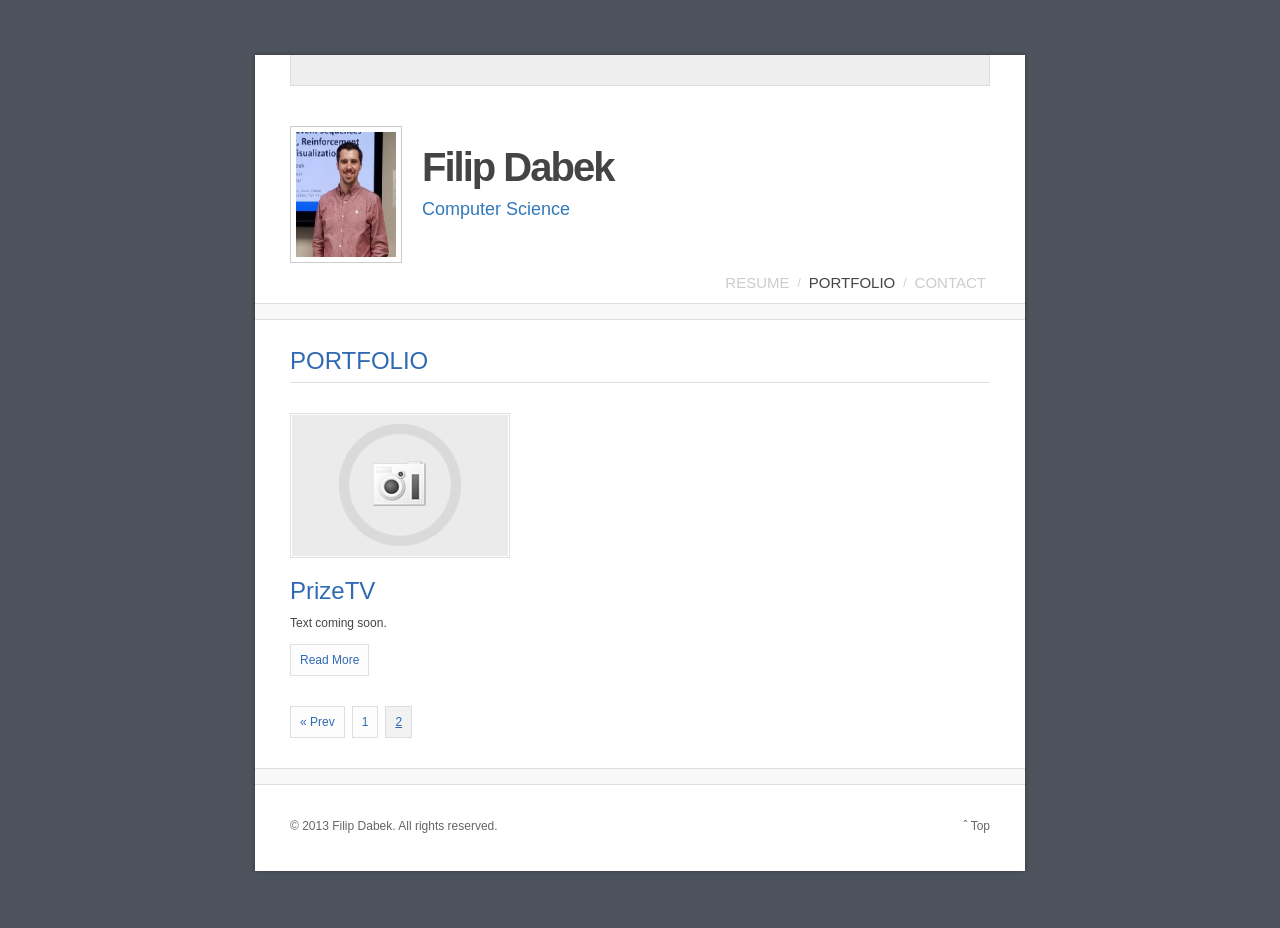
<file: portfolio-2.html>
<!DOCTYPE html PUBLIC "-//W3C//DTD XHTML 1.0 Transitional//EN" "http://www.w3.org/TR/xhtml1/DTD/xhtml1-transitional.dtd">
<html xmlns="http://www.w3.org/1999/xhtml">
<head>

	<title>Filip Dabek - Portfolio</title>
	
	<meta http-equiv="Content-Type" content="text/html; charset=utf-8" />
	
	<meta name="description" content=" ... add description here ... " />
	<meta name="keywords" content=" ... add keywords here ... " />
	
	<meta http-equiv="X-UA-Compatible" content="IE=EmulateIE7" />
	
	<!-- //////// Favicon ////////  -->
	<link rel="shortcut icon" type="image/x-icon" href="favicon.ico"  />
	
	<!-- //////// Css StyleSheets ////////  -->
	<link href="_layout/style.css"       rel="stylesheet" type="text/css" media="all"   />
	<link href="_layout/style-print.css" rel="stylesheet" type="text/css" media="print" />

	<!-- //////// jQuery ////////  -->
	<script src="_layout/js/jquery-1.4.2.min.js" type="089f022fd3e5ce1b855b3899-text/javascript"></script>
	
	<!-- //////// DD_belatedPNG - Png Fix for IE ////////  -->
	<!--[if IE 6 ]>
		<script type="text/javascript" src="_layout/js/DD_belatedPNG_0.0.7a-min.js"></script>
		<script type="text/javascript">
			DD_belatedPNG.fix('#header,#content,#footer');
		</script>
	<![endif]-->
	
	<!-- //////// Cufon Font Replacement ////////  -->
	<script type="089f022fd3e5ce1b855b3899-text/javascript" src="_layout/js/cufon/cufon-yui.js"></script>
	<script type="089f022fd3e5ce1b855b3899-text/javascript" src="_layout/js/cufon/hattori_hanzo.font.js"></script>

	<!-- //////// Tipsy - custom Tooltips ////////  -->
	<link rel="stylesheet" type="text/css" href="_layout/js/tipsy/css.tipsy.css" />
	<script type="089f022fd3e5ce1b855b3899-text/javascript" src="_layout/js/tipsy/jquery.tipsy.js"></script>

	<!-- //////// PrettyPhoto ////////  -->
	<link rel="stylesheet" type="text/css" href="_layout/js/prettyphoto/css.prettyPhoto.css" />
	<script type="089f022fd3e5ce1b855b3899-text/javascript" src="_layout/js/prettyphoto/jquery.prettyPhoto.js"></script>
	
	<!-- //////// Inset Border ////////  -->
	<script type="089f022fd3e5ce1b855b3899-text/javascript" src="_layout/js/insetbordereffect/jquery.insetBorderEffect.min.js"></script>
	
	<!-- //////// Customs JS  ////////  -->	
	<script type="089f022fd3e5ce1b855b3899-text/javascript">
	/* <![CDATA[ */	                                         
		$(document).ready(function(){
		
			// font replacement
			if ( ! ( $.browser.msie & ($.browser.version == 6) ) )
			{ 	
				$("h1#name").css({'font-size':'46px', 'padding-top':'20px' , 'margin-bottom':'0px' });
				Cufon.replace('#portfolio h2, h2.cv-section-name, h1#name, h2.title'); // using cufon with IE6 breaks the layout in some cases
				
			}	
			
			// tooltips
			$('.tip').tipsy({gravity: 'e'});	//  apply class .tip to any <a> tag to make it's  title be displayed like a tooltip
			
			// lightbox
			$("a[rel^='prettyPhoto']").prettyPhoto({
				theme: 'light_square',
				hideflash: false, 		// Hides all the flash object on a page, set to TRUE if flash appears over prettyPhoto
				wmode: 'opaque', 		// Set the flash wmode attribute
				autoplay: true, 		// Automatically start videos: True/False
				modal: false 			// If set to true, only the close button will close the window
			});
			
			// inset border of portofolio item imgs
			$('#portfolio .portfolio-item img').insetBorder({
			  inset : 10,
			  borderColor : '#fff',
			  speed : 250,
			  borderType : 'solid'
			});
		
		});
	/* ]]> */			
	</script> 
	
</head>
<body>
	
	<noscript>
		<link href="_layout/nojs.css" rel="stylesheet" type="text/css" media="all" />
		<div id="nojs">JavaScript seems to be Disabled! This website works best with JavaScript enabled.</div>
	</noscript>
	
	<div id="wrap">
	
		<div id="header">
			
			<div id="block-top"></div>
			
			<div id="personal-info" class="fixed">
			
				<a id="picture-of-you" href="_content/personalBig.jpg" title="Filip Dabek" rel="prettyPhoto">
					<img src="_content/personal.jpg" width="100" height="125" alt="" />
				</a>
				
				<h1 id="name">Filip Dabek</h1>
				<h2 id="what-you-do">Computer Science</h2>
				
			</div><!-- end #personal-info -->
					
			<ul id="nav" class="fixed">
				<li><a href="index.html">Resume</a></li>
				<li>/</li>
				<li><a href="portfolio.html" class="active">Portfolio</a></li>
				<li>/</li>
				<li><a href="contact.html">Contact</a></li>
			</ul><!-- end #nav -->

			<div class="divider"></div>
			
		</div><!-- end #header -->
		
		<div id="content" class="fixed">
		<!-- ////////////////////////////////////////////////////////////////////////////////////// -->

			<h2 class="title">Portfolio</h2>
			<div id="portfolio" class="fixed">
			
				<div class="portfolio-item col-3 float-left padded-right">

					<a href="_content/640x550-placeholder.jpg" class="bordered" rel="prettyPhoto[portfolio]">
						<img src="_content/216x141-placeholder.jpg" width="216" height="141" alt="" />					
					</a>

					<br />
						
					<h2>PrizeTV</h2>
					
					<p>Text coming soon.</p>

					<p><a href="https://filipdabek.me/prizetv" class="read-more">Read More</a></p>

				</div><!-- end .portfolio-item -->
				
				<div class="portfolio-pagination col-1 clear">

					<ul>
						<li><a href="portfolio.html">&laquo; Prev</a></li>
						<li><a href="portfolio.html">1</a></li>
						<li><a href="portfolio-2.html#" class="active">2</a></li>
						<!--<li><a href="#">3</a></li>
						<li><a href="#">4</a></li>
						<li><a href="#">5</a></li>
						<li><a href="#">Next &raquo;</a></li>-->
					</ul>
				</div><!-- end portfolio-pagination -->
			
			</div><!-- end #portfolio -->

			
		<!-- ////////////////////////////////////////////////////////////////////////////////////// -->	
		</div><!-- end #content -->
		
		<div id="footer" class="fixed">
			
			<div class="divider2"></div>
			
			<p id="copyright">&copy; 2013 Filip Dabek. All rights reserved.</p>
			<a href="portfolio-2.html#" id="top">&#710; Top</a>
			
		</div><!-- end #footer -->
		
	</div><!-- end #wrap -->
	
	<script type="089f022fd3e5ce1b855b3899-text/javascript"> Cufon.now(); </script>

	<!-- analytics code here -->

</body>
</html>
</file>
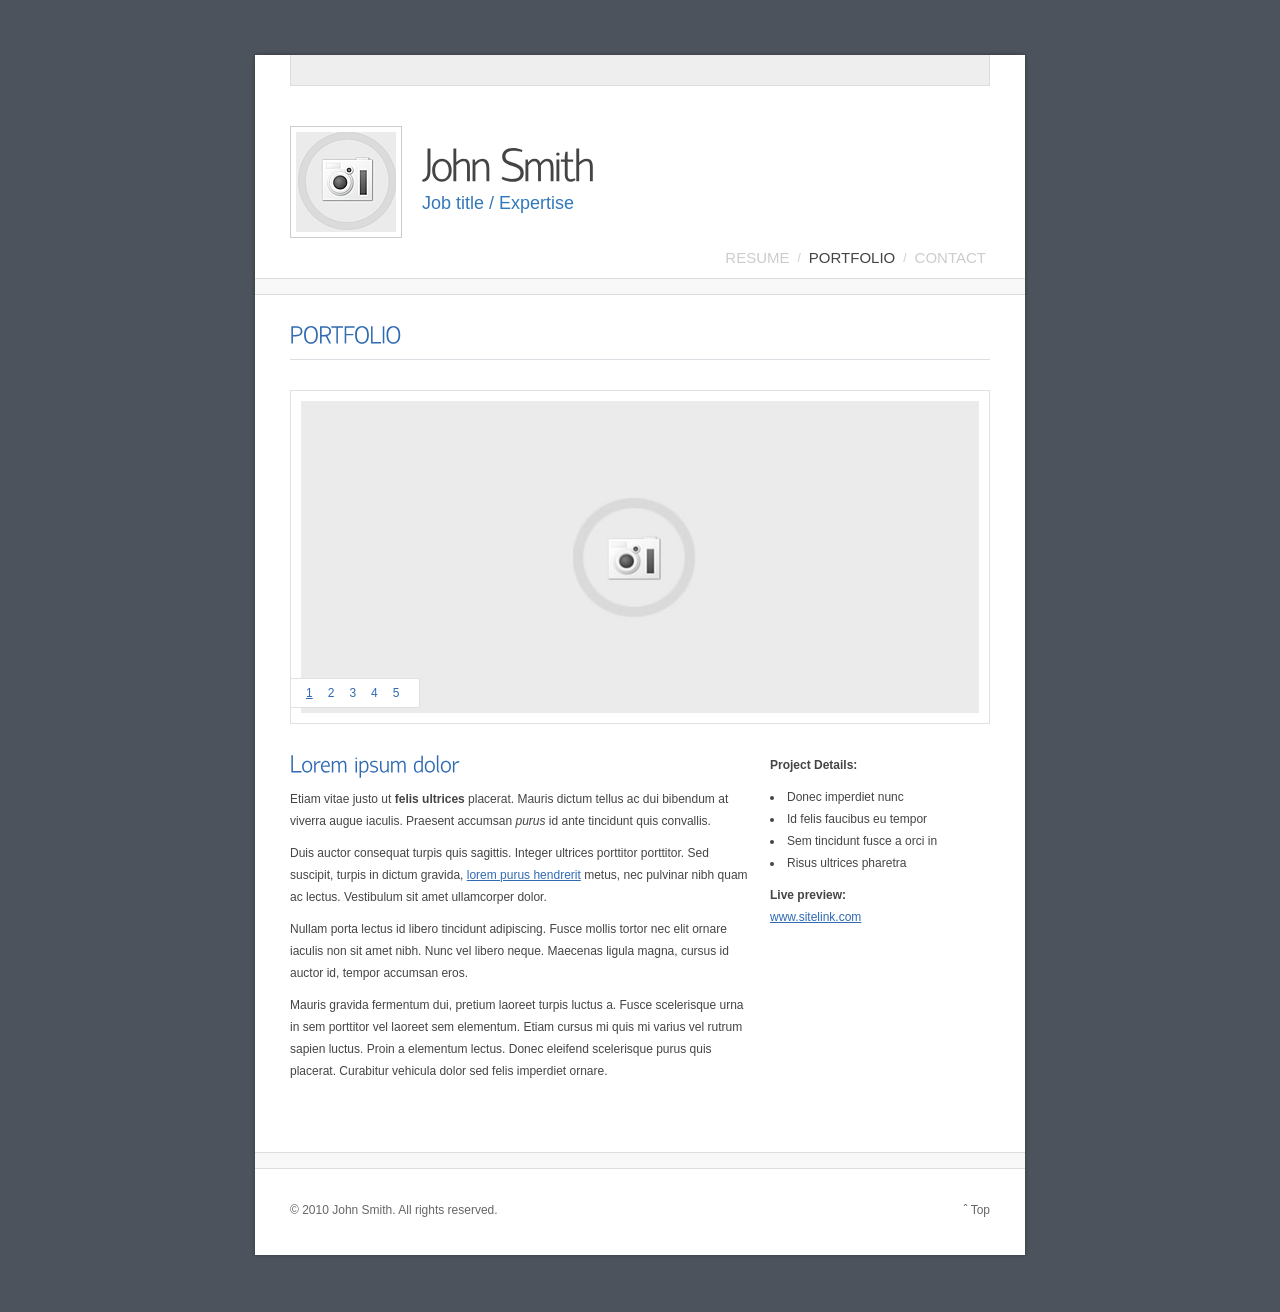
<file: portfolio-inner-page.html>
<!DOCTYPE html PUBLIC "-//W3C//DTD XHTML 1.0 Transitional//EN" "http://www.w3.org/TR/xhtml1/DTD/xhtml1-transitional.dtd">
<html xmlns="http://www.w3.org/1999/xhtml">
<head>

	<title> Portfolio Inner Page 1 :: Clean CV / Resume / Portfolio Website :: </title>
	
	<meta http-equiv="Content-Type" content="text/html; charset=utf-8" />
	
	<meta name="description" content=" ... add description here ... " />
	<meta name="keywords" content=" ... add keywords here ... " />
	
	<meta http-equiv="X-UA-Compatible" content="IE=EmulateIE7" />
	
	<!-- //////// Favicon ////////  -->
	<link rel="shortcut icon" type="image/x-icon" href="favicon.ico"  />
	
	<!-- //////// Css StyleSheets ////////  -->
	<link href="_layout/style.css"       rel="stylesheet" type="text/css" media="all"   />
	<link href="_layout/style-print.css" rel="stylesheet" type="text/css" media="print" />

	<!-- //////// jQuery ////////  -->
	<script src="_layout/js/jquery-1.4.2.min.js" type="text/javascript"></script>
	
	<!-- //////// DD_belatedPNG - Png Fix for IE ////////  -->
	<!--[if IE 6 ]>
		<script type="text/javascript" src="_layout/js/DD_belatedPNG_0.0.7a-min.js"></script>
		<script type="text/javascript">
			DD_belatedPNG.fix('#header,#content,#footer');
		</script>
	<![endif]-->
	
	<!-- //////// Cufon Font Replacement ////////  -->
	<script type="text/javascript" src="_layout/js/cufon/cufon-yui.js"></script>
	<script type="text/javascript" src="_layout/js/cufon/hattori_hanzo.font.js"></script>

	<!-- //////// Tipsy - custom Tooltips ////////  -->
	<link rel="stylesheet" type="text/css" href="_layout/js/tipsy/css.tipsy.css" />
	<script type="text/javascript" src="_layout/js/tipsy/jquery.tipsy.js"></script>

	<!-- //////// PrettyPhoto ////////  -->
	<link rel="stylesheet" type="text/css" href="_layout/js/prettyphoto/css.prettyPhoto.css" />
	<script type="text/javascript" src="_layout/js/prettyphoto/jquery.prettyPhoto.js"></script>
	
	<!-- //////// Easy Slider ////////  -->
	<script type="text/javascript" src="_layout/js/easyslider/jquery.easyslider.js"></script>
	<link href="_layout/js/easyslider/css.easyslider.css" rel="stylesheet" type="text/css" />

	<!-- //////// Customs JS  ////////  -->	
	<script type="text/javascript">
	/* <![CDATA[ */	                                         
		$(document).ready(function(){
		
			// font replacement
			if ( ! ( $.browser.msie & ($.browser.version == 6) ) )
			{ 	
				$("h1#name").css({'font-size':'46px', 'padding-top':'20px' , 'margin-bottom':'0px' });
				Cufon.replace('#portfolio h2, h2.cv-section-name, h1#name, h2.title'); // using cufon with IE6 breaks the layout in some cases
				
			}	
			
			// tooltips
			$('.tip').tipsy({gravity: 'e'});	//  apply class .tip to any <a> tag to make it's  title be displayed like a tooltip
			
			// lightbox
			$("a[rel^='prettyPhoto']").prettyPhoto({
				theme: 'light_square',
				hideflash: false, 		// Hides all the flash object on a page, set to TRUE if flash appears over prettyPhoto
				wmode: 'opaque', 		// Set the flash wmode attribute
				autoplay: true, 		// Automatically start videos: True/False
				modal: false 			// If set to true, only the close button will close the window
			});
			
			// easy slider
			$("#slide2").easySlider({
				auto: true, 
				continuous: true,
				speed: 800,
				controlsShow: true,
				numeric: true,
				numericId: 'controls'
			});
		
		});
	/* ]]> */			
	</script> 
	
</head>
<body>
	
	<noscript>
		<link href="_layout/nojs.css" rel="stylesheet" type="text/css" media="all" />
		<div id="nojs">JavaScript seems to be Disabled! This website works best with JavaScript enabled.</div>
	</noscript>
	
	<div id="wrap">
	
		<div id="header">
			
			<div id="block-top"></div>
			
			<div id="personal-info" class="fixed">
			
				<a id="picture-of-you" href="_content/640x550-placeholder.jpg" title="your picture" rel="prettyPhoto">
					<img src="_content/100x100-placeholder.jpg" width="100" height="100" alt="" />
				</a>
				
				<h1 id="name">John Smith</h1>
				<h2 id="what-you-do">Job title / Expertise</h2>
				
			</div><!-- end #personal-info -->
					
			<ul id="nav" class="fixed">
				<li><a href="index.html">Resume</a></li>
				<li>/</li>
				<li><a href="portfolio.html" class="active">Portfolio</a></li>
				<li>/</li>
				<li><a href="contact.html">Contact</a></li>
			</ul><!-- end #nav -->

			<div class="divider"></div>
			
		</div><!-- end #header -->
		
		<div id="content" class="fixed">
		<!-- ////////////////////////////////////////////////////////////////////////////////////// -->

			<h2 class="title">Portfolio</h2>	
			<div id="portfolio">
			
				<div class="portfolio-item col-1 fixed">
				
						<div class="slider-wrap-2">
							<div class="slider-2" id="slide2">
								<ul>				
									<li><img src="_content/678x312-placeholder.jpg" width="678" height="312" alt="" /></li>
									<li><img src="_content/678x312-placeholder.jpg" width="678" height="312" alt="" /></li>
									<li><img src="_content/678x312-placeholder.jpg" width="678" height="312" alt="" /></li>
									<li><img src="_content/678x312-placeholder.jpg" width="678" height="312" alt="" /></li>
									<li><img src="_content/678x312-placeholder.jpg" width="678" height="312" alt="" /></li>
								</ul>
							</div><!-- end .slider -->
						</div><!-- end .slider-wrap -->	
					
				</div>
				
				<div class="portfolio-item col-1 fixed">
					
					<div class="col-2 float-left padded-right">
						
						<h2>Lorem ipsum dolor</h2>
						
						<p>Etiam vitae justo ut <strong>felis ultrices</strong> placerat. Mauris dictum tellus ac dui
						 bibendum at viverra augue iaculis. Praesent accumsan <em>purus</em> id ante tincidunt
						 quis convallis. </p>

						<p>Duis auctor consequat turpis quis sagittis. Integer ultrices porttitor porttitor.
						 Sed suscipit, turpis in dictum gravida, <a href="#">lorem purus hendrerit</a> metus, nec pulvinar
						 nibh quam ac lectus. Vestibulum sit amet ullamcorper dolor. </p> 
						 					
						<p>Nullam porta lectus id libero tincidunt adipiscing. Fusce mollis tortor nec elit ornare
						 iaculis non sit amet nibh. Nunc vel libero neque. Maecenas ligula magna, cursus id auctor
						 id, tempor accumsan eros.</p>
						 
						<p>Mauris gravida fermentum dui, pretium laoreet turpis luctus a. Fusce scelerisque urna in sem
						 porttitor vel laoreet sem elementum. Etiam cursus mi quis mi varius vel rutrum sapien luctus.
						 Proin a elementum lectus. Donec eleifend scelerisque purus quis placerat. Curabitur vehicula
						 dolor sed felis imperdiet ornare.</p> 

					</div>
					<div class="col-3 float-left">
												
						<p><strong>Project Details:</strong></p>
						
						<ul>
							<li>Donec imperdiet nunc</li>
							<li>Id felis faucibus eu tempor</li>
							<li>Sem tincidunt fusce a orci in</li>
							<li>Risus ultrices pharetra</li>
						</ul>
						
						<p><strong>Live preview:</strong>
						   <br /><a href="#">www.sitelink.com</a></p>			
						
					</div>
					
				</div><!-- end .portfolio-item -->
			
			</div><!-- end #portfolio -->	
			
		<!-- ////////////////////////////////////////////////////////////////////////////////////// -->	
		</div><!-- end #content -->
		
		<div id="footer" class="fixed">
			
			<div class="divider2"></div>
			
			<p id="copyright">&copy; 2010 John Smith. All rights reserved.</p>
			<a href="#" id="top">&#710; Top</a>
			
		</div><!-- end #footer -->
		
	</div><!-- end #wrap -->
	
	<script type="text/javascript"> Cufon.now(); </script>

	<!-- analytics code here -->

</body>
</html>
</file>
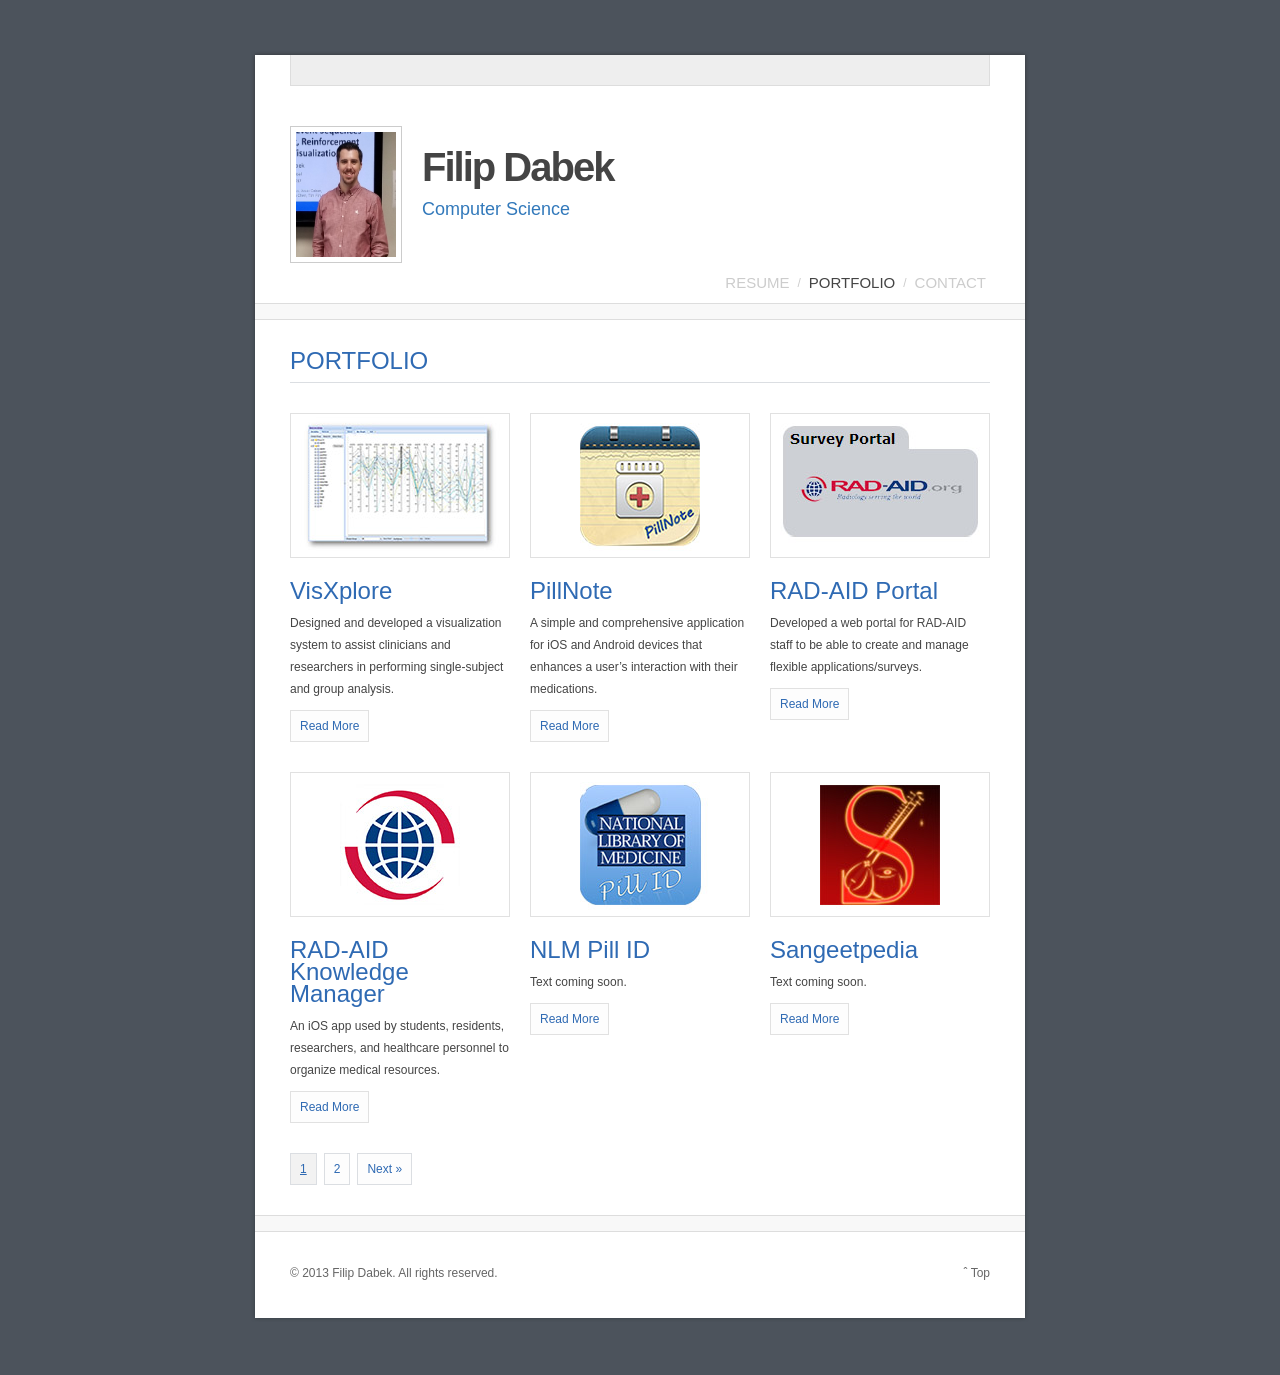
<file: portfolio.html>
<!DOCTYPE html PUBLIC "-//W3C//DTD XHTML 1.0 Transitional//EN" "http://www.w3.org/TR/xhtml1/DTD/xhtml1-transitional.dtd">
<html xmlns="http://www.w3.org/1999/xhtml">
<head>

	<title>Filip Dabek - Portfolio</title>
	
	<meta http-equiv="Content-Type" content="text/html; charset=utf-8" />
	
	<meta name="description" content=" ... add description here ... " />
	<meta name="keywords" content=" ... add keywords here ... " />
	
	<meta http-equiv="X-UA-Compatible" content="IE=EmulateIE7" />
	
	<!-- //////// Favicon ////////  -->
	<link rel="shortcut icon" type="image/x-icon" href="favicon.ico"  />
	
	<!-- //////// Css StyleSheets ////////  -->
	<link href="_layout/style.css"       rel="stylesheet" type="text/css" media="all"   />
	<link href="_layout/style-print.css" rel="stylesheet" type="text/css" media="print" />

	<!-- //////// jQuery ////////  -->
	<script src="_layout/js/jquery-1.4.2.min.js" type="7ebbc15865ca90f1f74cf803-text/javascript"></script>
	
	<!-- //////// DD_belatedPNG - Png Fix for IE ////////  -->
	<!--[if IE 6 ]>
		<script type="text/javascript" src="_layout/js/DD_belatedPNG_0.0.7a-min.js"></script>
		<script type="text/javascript">
			DD_belatedPNG.fix('#header,#content,#footer');
		</script>
	<![endif]-->
	
	<!-- //////// Cufon Font Replacement ////////  -->
	<script type="7ebbc15865ca90f1f74cf803-text/javascript" src="_layout/js/cufon/cufon-yui.js"></script>
	<script type="7ebbc15865ca90f1f74cf803-text/javascript" src="_layout/js/cufon/hattori_hanzo.font.js"></script>

	<!-- //////// Tipsy - custom Tooltips ////////  -->
	<link rel="stylesheet" type="text/css" href="_layout/js/tipsy/css.tipsy.css" />
	<script type="7ebbc15865ca90f1f74cf803-text/javascript" src="_layout/js/tipsy/jquery.tipsy.js"></script>

	<!-- //////// PrettyPhoto ////////  -->
	<link rel="stylesheet" type="text/css" href="_layout/js/prettyphoto/css.prettyPhoto.css" />
	<script type="7ebbc15865ca90f1f74cf803-text/javascript" src="_layout/js/prettyphoto/jquery.prettyPhoto.js"></script>
	
	<!-- //////// Inset Border ////////  -->
	<script type="7ebbc15865ca90f1f74cf803-text/javascript" src="_layout/js/insetbordereffect/jquery.insetBorderEffect.min.js"></script>
	
	<!-- //////// Customs JS  ////////  -->	
	<script type="7ebbc15865ca90f1f74cf803-text/javascript">
	/* <![CDATA[ */	                                         
		$(document).ready(function(){
		
			// font replacement
			if ( ! ( $.browser.msie & ($.browser.version == 6) ) )
			{ 	
				$("h1#name").css({'font-size':'46px', 'padding-top':'20px' , 'margin-bottom':'0px' });
				Cufon.replace('#portfolio h2, h2.cv-section-name, h1#name, h2.title'); // using cufon with IE6 breaks the layout in some cases
				
			}	
			
			// tooltips
			$('.tip').tipsy({gravity: 'e'});	//  apply class .tip to any <a> tag to make it's  title be displayed like a tooltip
			
			// lightbox
			$("a[rel^='prettyPhoto']").prettyPhoto({
				theme: 'light_square',
				hideflash: false, 		// Hides all the flash object on a page, set to TRUE if flash appears over prettyPhoto
				wmode: 'opaque', 		// Set the flash wmode attribute
				autoplay: true, 		// Automatically start videos: True/False
				modal: false 			// If set to true, only the close button will close the window
			});
			
			// inset border of portofolio item imgs
			$('#portfolio .portfolio-item img').insetBorder({
			  inset : 10,
			  borderColor : '#fff',
			  speed : 250,
			  borderType : 'solid'
			});
		
		});
	/* ]]> */			
	</script> 
	
</head>
<body>
	
	<noscript>
		<link href="_layout/nojs.css" rel="stylesheet" type="text/css" media="all" />
		<div id="nojs">JavaScript seems to be Disabled! This website works best with JavaScript enabled.</div>
	</noscript>
	
	<div id="wrap">
	
		<div id="header">
			
			<div id="block-top"></div>
			
			<div id="personal-info" class="fixed">
			
				<a id="picture-of-you" href="_content/personalBig.jpg" title="Filip Dabek" rel="prettyPhoto">
					<img src="_content/personal.jpg" width="100" height="125" alt="" />
				</a>
				
				<h1 id="name">Filip Dabek</h1>
				<h2 id="what-you-do">Computer Science</h2>
				
			</div><!-- end #personal-info -->
					
			<ul id="nav" class="fixed">
				<li><a href="index.html">Resume</a></li>
				<li>/</li>
				<li><a href="portfolio.html" class="active">Portfolio</a></li>
				<li>/</li>
				<li><a href="contact.html">Contact</a></li>
			</ul><!-- end #nav -->

			<div class="divider"></div>
			
		</div><!-- end #header -->
		
		<div id="content" class="fixed">
		<!-- ////////////////////////////////////////////////////////////////////////////////////// -->

			<h2 class="title">Portfolio</h2>
			<div id="portfolio" class="fixed">
			
				<div class="portfolio-item col-3 float-left padded-right">

					<a href="_content/visxplore/coverBig.jpg" class="bordered" rel="prettyPhoto[portfolio]">
						<img src="_content/visxplore/cover.jpg" width="216" height="141" alt="" />					
					</a>

					<br />
						
					<h2>VisXplore</h2>
					
					<p>Designed and developed a visualization system to assist clinicians and researchers in performing single-subject and group analysis.</p>

					<p><a href="visxplore.html" class="read-more">Read More</a></p>

				</div><!-- end .portfolio-item -->
			
			
				<div class="portfolio-item col-3 float-left padded-right">
						
					<a href="_content/pillnote/coverBig.jpg" class="bordered" rel="prettyPhoto[portfolio]">
						<img src="_content/pillnote/cover.jpg" width="216" height="141" alt="" />
					</a>
					
					<br />

						
					<h2>PillNote</h2>
					
					<p>A simple and comprehensive application for iOS and Android devices that enhances a user’s interaction with their medications.</p>

					<p><a href="pillnote.html" class="read-more">Read More</a></p>
						
				</div><!-- end .portfolio-item -->
				
				
				<div class="portfolio-item col-3 float-left">
				
					<a href="_content/radaidportal/coverBig.jpg" class="bordered" rel="prettyPhoto[portfolio]">
						<img src="_content/radaidportal/cover.jpg" width="216" height="141" alt="" />

					</a>
					
					<br />
						
					<h2>RAD-AID Portal</h2>
					
					<p>Developed a web portal for RAD-AID staff to be able to create and manage flexible applications/surveys.</p>

					<p><a href="radaidportal.html" class="read-more">Read More</a></p>

				</div><!-- end .portfolio-item -->

				
				
				<div class="portfolio-item col-3 float-left padded-right clear ">

					<a href="_content/radaidapp/coverBig.jpg" class="bordered" rel="prettyPhoto[portfolio]">
						<img src="_content/radaidapp/cover.jpg" width="216" height="141" alt="" />					
					</a>

					<br />
						
					<h2>RAD-AID Knowledge Manager</h2>
					
					<p>An iOS app used by students, residents, researchers, and healthcare personnel to organize medical resources.</p>

					<p><a href="radaidapp.html" class="read-more">Read More</a></p>

				</div><!-- end .portfolio-item -->
			
			
				<div class="portfolio-item col-3 float-left padded-right">
						
					<a href="_content/nlmpillid/coverBig.jpg" class="bordered" rel="prettyPhoto[portfolio]">
						<img src="_content/nlmpillid/cover.jpg" width="216" height="141" alt="" />
					</a>
					
					<br />

						
					<h2>NLM Pill ID</h2>
					
					<p>Text coming soon.</p>
					
					<p><a href="nlmpillid.html" class="read-more">Read More</a></p>
						
				</div><!-- end .portfolio-item -->
				
				
				<div class="portfolio-item col-3 float-left">
				
					<a href="_content/sangeetpedia/coverBig.jpg" class="bordered" rel="prettyPhoto[portfolio]">
						<img src="_content/sangeetpedia/cover.jpg" width="216" height="141" alt="" />

					</a>
					
					<br />
						
					<h2>Sangeetpedia</h2>
					
					<p>Text coming soon.</p>
					
					<p><a href="sangeetpedia.html" class="read-more">Read More</a></p>

				</div><!-- end .portfolio-item -->
				
				<div class="portfolio-pagination col-1 clear">

					<ul>
						<!--<li><a href="#">&laquo; Prev</a></li>-->
						<li><a href="portfolio.html#" class="active">1</a></li>
						<li><a href="portfolio-2.html">2</a></li>
						<!--<li><a href="#">3</a></li>
						<li><a href="#">4</a></li>
						<li><a href="#">5</a></li>-->
						<li><a href="portfolio-2.html">Next &raquo;</a></li>
					</ul>
				</div><!-- end portfolio-pagination -->
			
			</div><!-- end #portfolio -->

			
		<!-- ////////////////////////////////////////////////////////////////////////////////////// -->	
		</div><!-- end #content -->
		
		<div id="footer" class="fixed">
			
			<div class="divider2"></div>
			
			<p id="copyright">&copy; 2013 Filip Dabek. All rights reserved.</p>
			<a href="portfolio.html#" id="top">&#710; Top</a>
			
		</div><!-- end #footer -->
		
	</div><!-- end #wrap -->
	
	<script type="7ebbc15865ca90f1f74cf803-text/javascript"> Cufon.now(); </script>

	<!-- analytics code here -->

</body>
</html>
</file>
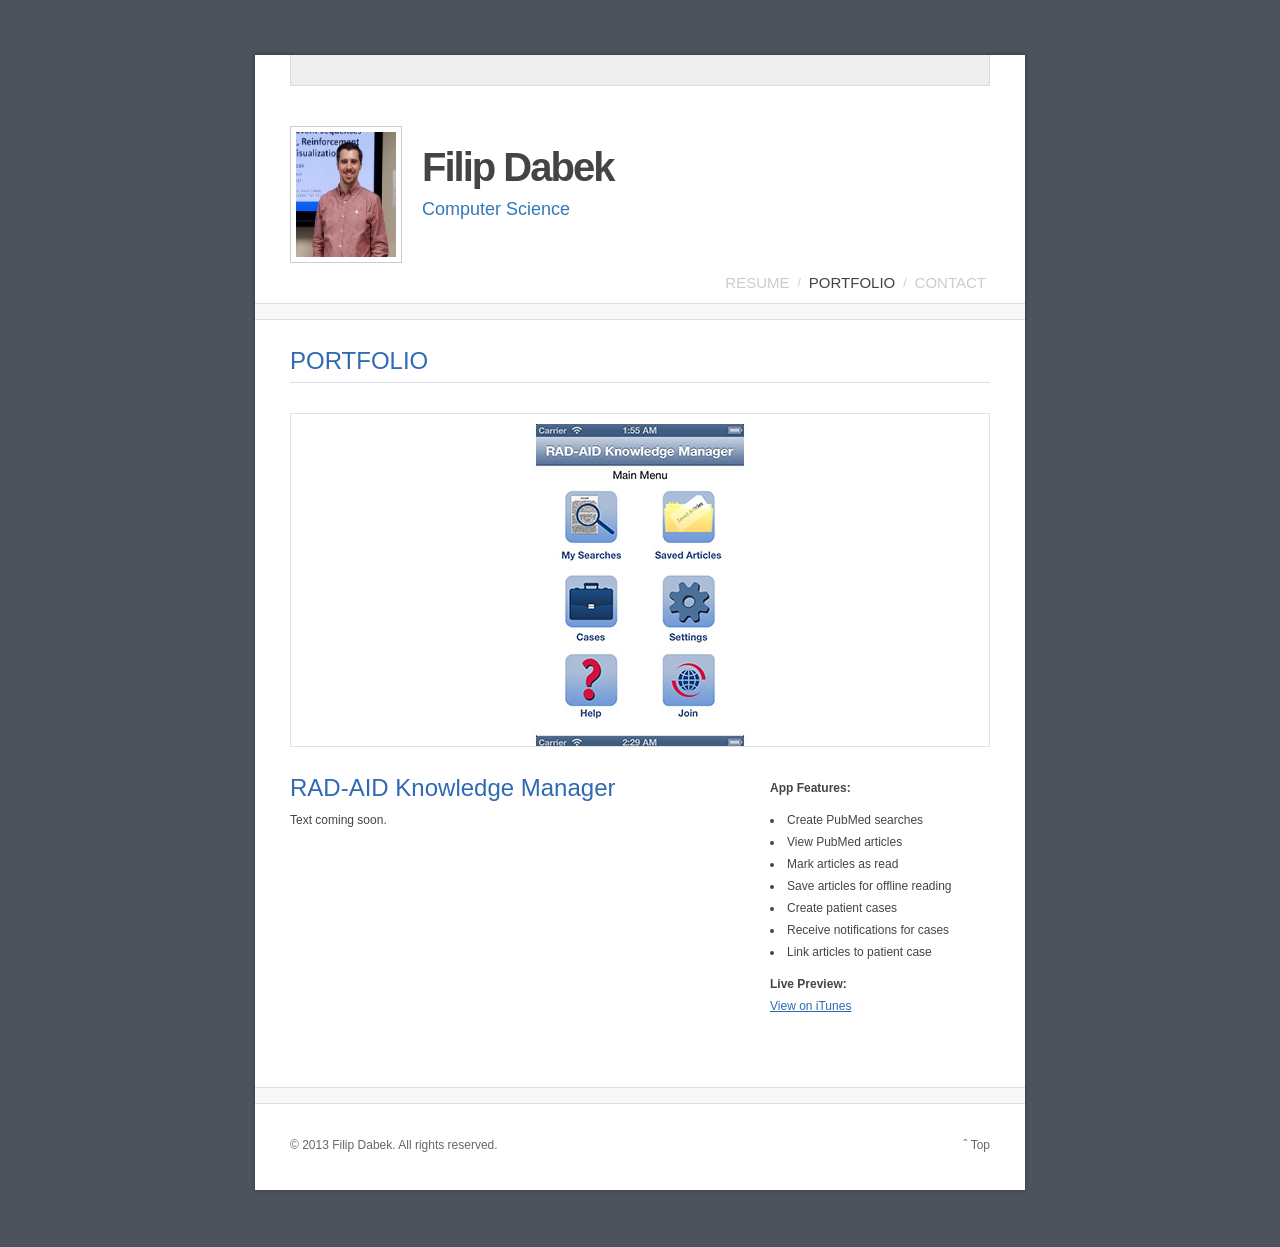
<file: radaidapp.html>
<!DOCTYPE html PUBLIC "-//W3C//DTD XHTML 1.0 Transitional//EN" "http://www.w3.org/TR/xhtml1/DTD/xhtml1-transitional.dtd">
<html xmlns="http://www.w3.org/1999/xhtml">
<head>

	<title>Filip Dabek - RAD-AID Knowledge Managaer</title>
	
	<meta http-equiv="Content-Type" content="text/html; charset=utf-8" />
	
	<meta name="description" content=" ... add description here ... " />
	<meta name="keywords" content=" ... add keywords here ... " />
	
	<meta http-equiv="X-UA-Compatible" content="IE=EmulateIE7" />
	
	<!-- //////// Favicon ////////  -->
	<link rel="shortcut icon" type="image/x-icon" href="favicon.ico"  />
	
	<!-- //////// Css StyleSheets ////////  -->
	<link href="_layout/style.css"       rel="stylesheet" type="text/css" media="all"   />
	<link href="_layout/style-print.css" rel="stylesheet" type="text/css" media="print" />

	<!-- //////// jQuery ////////  -->
	<script src="_layout/js/jquery-1.4.2.min.js" type="97e526804a4ecf3dbc91bdd2-text/javascript"></script>
	
	<!-- //////// DD_belatedPNG - Png Fix for IE ////////  -->
	<!--[if IE 6 ]>
		<script type="text/javascript" src="_layout/js/DD_belatedPNG_0.0.7a-min.js"></script>
		<script type="text/javascript">
			DD_belatedPNG.fix('#header,#content,#footer');
		</script>
	<![endif]-->
	
	<!-- //////// Cufon Font Replacement ////////  -->
	<script type="97e526804a4ecf3dbc91bdd2-text/javascript" src="_layout/js/cufon/cufon-yui.js"></script>
	<script type="97e526804a4ecf3dbc91bdd2-text/javascript" src="_layout/js/cufon/hattori_hanzo.font.js"></script>

	<!-- //////// Tipsy - custom Tooltips ////////  -->
	<link rel="stylesheet" type="text/css" href="_layout/js/tipsy/css.tipsy.css" />
	<script type="97e526804a4ecf3dbc91bdd2-text/javascript" src="_layout/js/tipsy/jquery.tipsy.js"></script>

	<!-- //////// PrettyPhoto ////////  -->
	<link rel="stylesheet" type="text/css" href="_layout/js/prettyphoto/css.prettyPhoto.css" />
	<script type="97e526804a4ecf3dbc91bdd2-text/javascript" src="_layout/js/prettyphoto/jquery.prettyPhoto.js"></script>
	
	<!-- //////// Easy Slider ////////  -->
	<script type="97e526804a4ecf3dbc91bdd2-text/javascript" src="_layout/js/easyslider/jquery.easyslider.js"></script>
	<link href="_layout/js/easyslider/css.easyslider.css" rel="stylesheet" type="text/css" />

	<!-- //////// Customs JS  ////////  -->	
	<script type="97e526804a4ecf3dbc91bdd2-text/javascript">
	/* <![CDATA[ */	                                         
		$(document).ready(function(){
		
			// font replacement
			if ( ! ( $.browser.msie & ($.browser.version == 6) ) )
			{ 	
				$("h1#name").css({'font-size':'46px', 'padding-top':'20px' , 'margin-bottom':'0px' });
				Cufon.replace('#portfolio h2, h2.cv-section-name, h1#name, h2.title'); // using cufon with IE6 breaks the layout in some cases
				
			}	
			
			// tooltips
			$('.tip').tipsy({gravity: 'e'});	//  apply class .tip to any <a> tag to make it's  title be displayed like a tooltip
			
			// lightbox
			$("a[rel^='prettyPhoto']").prettyPhoto({
				theme: 'light_square',
				hideflash: false, 		// Hides all the flash object on a page, set to TRUE if flash appears over prettyPhoto
				wmode: 'opaque', 		// Set the flash wmode attribute
				autoplay: true, 		// Automatically start videos: True/False
				modal: false 			// If set to true, only the close button will close the window
			});
			
			// easy slider
			$("#slide2").easySlider({
				auto: false, 
				continuous: true,
				speed: 1500,
				controlsShow: true,
				numeric: true,
				numericId: 'controls'
			});
		
		});
	/* ]]> */			
	</script> 
	
</head>
<body>
	
	<noscript>
		<link href="_layout/nojs.css" rel="stylesheet" type="text/css" media="all" />
		<div id="nojs">JavaScript seems to be Disabled! This website works best with JavaScript enabled.</div>
	</noscript>
	
	<div id="wrap">
	
		<div id="header">
			
			<div id="block-top"></div>
			
			<div id="personal-info" class="fixed">
			
				<a id="picture-of-you" href="_content/personalBig.jpg" title="Filip Dabek" rel="prettyPhoto">
					<img src="_content/personal.jpg" width="100" height="125" alt="" />
				</a>
				
				<h1 id="name">Filip Dabek</h1>
				<h2 id="what-you-do">Computer Science</h2>
				
			</div><!-- end #personal-info -->
					
			<ul id="nav" class="fixed">
				<li><a href="index.html">Resume</a></li>
				<li>/</li>
				<li><a href="portfolio.html" class="active">Portfolio</a></li>
				<li>/</li>
				<li><a href="contact.html">Contact</a></li>
			</ul><!-- end #nav -->

			<div class="divider"></div>
			
		</div><!-- end #header -->
		
		<div id="content" class="fixed">
		<!-- ////////////////////////////////////////////////////////////////////////////////////// -->

			<h2 class="title">Portfolio</h2>	
			<div id="portfolio">
			
				<div class="portfolio-item col-1 fixed">
				
						<div class="slider-wrap-2">
							<div class="slider-2" id="slide2">
								<ul>				
									<li><img src="_content/radaidapp/1.jpg" width="678" height="312" alt="" /></li>
									<li><img src="_content/radaidapp/2.jpg" width="678" height="312" alt="" /></li>
									<li><img src="_content/radaidapp/3.jpg" width="678" height="312" alt="" /></li>
									<li><img src="_content/radaidapp/4.jpg" width="678" height="312" alt="" /></li>
									<li><img src="_content/radaidapp/5.jpg" width="678" height="312" alt="" /></li>
								</ul>
							</div><!-- end .slider -->
						</div><!-- end .slider-wrap -->	
					
				</div>
				
				<div class="portfolio-item col-1 fixed">
					
					<div class="col-2 float-left padded-right">
						
						<h2>RAD-AID Knowledge Manager</h2>
						
						<p>Text coming soon.</p> 

					</div>
					<div class="col-3 float-left">
												
						<p><strong>App Features:</strong></p>
						
						<ul>
							<li>Create PubMed searches</li>
							<li>View PubMed articles</li>
							<li>Mark articles as read</li>
							<li>Save articles for offline reading</li>
							<li>Create patient cases</li>
							<li>Receive notifications for cases</li>
							<li>Link articles to patient case</li>
						</ul>
						
						<p><strong>Live Preview:</strong>
						   <br /><a href="https://itunes.apple.com/us/app/rad-aid-knowledge-manager/id561598731">View on iTunes</a></p>			
						
					</div>
					
				</div><!-- end .portfolio-item -->
			
			</div><!-- end #portfolio -->	
			
		<!-- ////////////////////////////////////////////////////////////////////////////////////// -->	
		</div><!-- end #content -->
		
		<div id="footer" class="fixed">
			
			<div class="divider2"></div>
			
			<p id="copyright">&copy; 2013 Filip Dabek. All rights reserved.</p>
			<a href="radaidapp.html#" id="top">&#710; Top</a>
			
		</div><!-- end #footer -->
		
	</div><!-- end #wrap -->
	
	<script type="97e526804a4ecf3dbc91bdd2-text/javascript"> Cufon.now(); </script>

	<!-- analytics code here -->

</body>
</html>
</file>
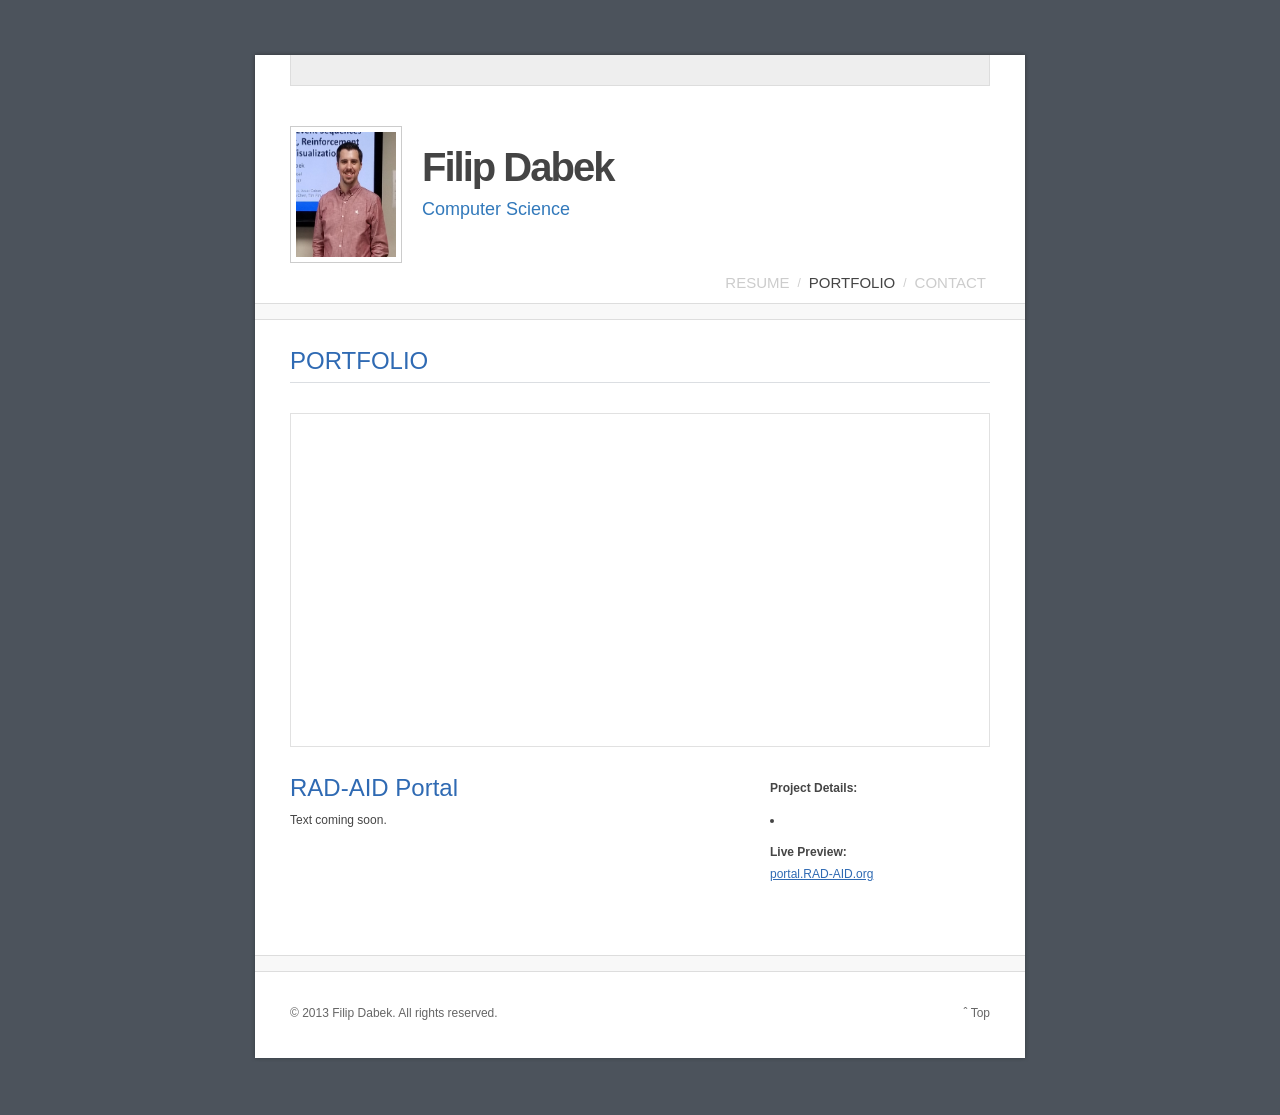
<file: radaidportal.html>
<!DOCTYPE html PUBLIC "-//W3C//DTD XHTML 1.0 Transitional//EN" "http://www.w3.org/TR/xhtml1/DTD/xhtml1-transitional.dtd">
<html xmlns="http://www.w3.org/1999/xhtml">
<head>

	<title>Filip Dabek - RAD-AID Portal</title>
	
	<meta http-equiv="Content-Type" content="text/html; charset=utf-8" />
	
	<meta name="description" content=" ... add description here ... " />
	<meta name="keywords" content=" ... add keywords here ... " />
	
	<meta http-equiv="X-UA-Compatible" content="IE=EmulateIE7" />
	
	<!-- //////// Favicon ////////  -->
	<link rel="shortcut icon" type="image/x-icon" href="favicon.ico"  />
	
	<!-- //////// Css StyleSheets ////////  -->
	<link href="_layout/style.css"       rel="stylesheet" type="text/css" media="all"   />
	<link href="_layout/style-print.css" rel="stylesheet" type="text/css" media="print" />

	<!-- //////// jQuery ////////  -->
	<script src="_layout/js/jquery-1.4.2.min.js" type="80f24af573b772349e298f97-text/javascript"></script>
	
	<!-- //////// DD_belatedPNG - Png Fix for IE ////////  -->
	<!--[if IE 6 ]>
		<script type="text/javascript" src="_layout/js/DD_belatedPNG_0.0.7a-min.js"></script>
		<script type="text/javascript">
			DD_belatedPNG.fix('#header,#content,#footer');
		</script>
	<![endif]-->
	
	<!-- //////// Cufon Font Replacement ////////  -->
	<script type="80f24af573b772349e298f97-text/javascript" src="_layout/js/cufon/cufon-yui.js"></script>
	<script type="80f24af573b772349e298f97-text/javascript" src="_layout/js/cufon/hattori_hanzo.font.js"></script>

	<!-- //////// Tipsy - custom Tooltips ////////  -->
	<link rel="stylesheet" type="text/css" href="_layout/js/tipsy/css.tipsy.css" />
	<script type="80f24af573b772349e298f97-text/javascript" src="_layout/js/tipsy/jquery.tipsy.js"></script>

	<!-- //////// PrettyPhoto ////////  -->
	<link rel="stylesheet" type="text/css" href="_layout/js/prettyphoto/css.prettyPhoto.css" />
	<script type="80f24af573b772349e298f97-text/javascript" src="_layout/js/prettyphoto/jquery.prettyPhoto.js"></script>
	
	<!-- //////// Easy Slider ////////  -->
	<script type="80f24af573b772349e298f97-text/javascript" src="_layout/js/easyslider/jquery.easyslider.js"></script>
	<link href="_layout/js/easyslider/css.easyslider.css" rel="stylesheet" type="text/css" />

	<!-- //////// Customs JS  ////////  -->	
	<script type="80f24af573b772349e298f97-text/javascript">
	/* <![CDATA[ */	                                         
		$(document).ready(function(){
		
			// font replacement
			if ( ! ( $.browser.msie & ($.browser.version == 6) ) )
			{ 	
				$("h1#name").css({'font-size':'46px', 'padding-top':'20px' , 'margin-bottom':'0px' });
				Cufon.replace('#portfolio h2, h2.cv-section-name, h1#name, h2.title'); // using cufon with IE6 breaks the layout in some cases
				
			}	
			
			// tooltips
			$('.tip').tipsy({gravity: 'e'});	//  apply class .tip to any <a> tag to make it's  title be displayed like a tooltip
			
			// lightbox
			$("a[rel^='prettyPhoto']").prettyPhoto({
				theme: 'light_square',
				hideflash: false, 		// Hides all the flash object on a page, set to TRUE if flash appears over prettyPhoto
				wmode: 'opaque', 		// Set the flash wmode attribute
				autoplay: true, 		// Automatically start videos: True/False
				modal: false 			// If set to true, only the close button will close the window
			});
			
			// easy slider
			$("#slide2").easySlider({
				auto: false, 
				continuous: true,
				speed: 800,
				controlsShow: true,
				numeric: true,
				numericId: 'controls'
			});
		
		});
	/* ]]> */			
	</script> 
	
</head>
<body>
	
	<noscript>
		<link href="_layout/nojs.css" rel="stylesheet" type="text/css" media="all" />
		<div id="nojs">JavaScript seems to be Disabled! This website works best with JavaScript enabled.</div>
	</noscript>
	
	<div id="wrap">
	
		<div id="header">
			
			<div id="block-top"></div>
			
			<div id="personal-info" class="fixed">
			
				<a id="picture-of-you" href="_content/personalBig.jpg" title="Filip Dabek" rel="prettyPhoto">
					<img src="_content/personal.jpg" width="100" height="125" alt="" />
				</a>
				
				<h1 id="name">Filip Dabek</h1>
				<h2 id="what-you-do">Computer Science</h2>
				
			</div><!-- end #personal-info -->
					
			<ul id="nav" class="fixed">
				<li><a href="index.html">Resume</a></li>
				<li>/</li>
				<li><a href="portfolio.html" class="active">Portfolio</a></li>
				<li>/</li>
				<li><a href="contact.html">Contact</a></li>
			</ul><!-- end #nav -->

			<div class="divider"></div>
			
		</div><!-- end #header -->
		
		<div id="content" class="fixed">
		<!-- ////////////////////////////////////////////////////////////////////////////////////// -->

			<h2 class="title">Portfolio</h2>	
			<div id="portfolio">
			
				<div class="portfolio-item col-1 fixed">
				
						<div class="slider-wrap-2">
							<div class="slider-2" id="slide2">
								<ul>				
									<!--<li><img src="_content/sangeetpedia/1.jpg" width="678" height="312" alt="" /></li>
									<li><img src="_content/sangeetpedia/2.jpg" width="678" height="312" alt="" /></li>
									<li><img src="_content/sangeetpedia/3.jpg" width="678" height="312" alt="" /></li>
									<li><img src="_content/sangeetpedia/4.jpg" width="678" height="312" alt="" /></li>
									<li><img src="_content/sangeetpedia/5.jpg" width="678" height="312" alt="" /></li>-->
								</ul>
							</div><!-- end .slider -->
						</div><!-- end .slider-wrap -->	
					
				</div>
				
				<div class="portfolio-item col-1 fixed">
					
					<div class="col-2 float-left padded-right">
						
						<h2>RAD-AID Portal</h2>
						
						<p>Text coming soon.</p> 

					</div>
					<div class="col-3 float-left">
												
						<p><strong>Project Details:</strong></p>
						
						<ul>
							<li></li>
						</ul>
						
						<p><strong>Live Preview:</strong>
						   <br /><a href="http://portal.rad-aid.org">portal.RAD-AID.org</a></p>			
						
					</div>
					
				</div><!-- end .portfolio-item -->
			
			</div><!-- end #portfolio -->	
			
		<!-- ////////////////////////////////////////////////////////////////////////////////////// -->	
		</div><!-- end #content -->
		
		<div id="footer" class="fixed">
			
			<div class="divider2"></div>
			
			<p id="copyright">&copy; 2013 Filip Dabek. All rights reserved.</p>
			<a href="radaidportal.html#" id="top">&#710; Top</a>
			
		</div><!-- end #footer -->
		
	</div><!-- end #wrap -->
	
	<script type="80f24af573b772349e298f97-text/javascript"> Cufon.now(); </script>

	<!-- analytics code here -->

</body>
</html>
</file>
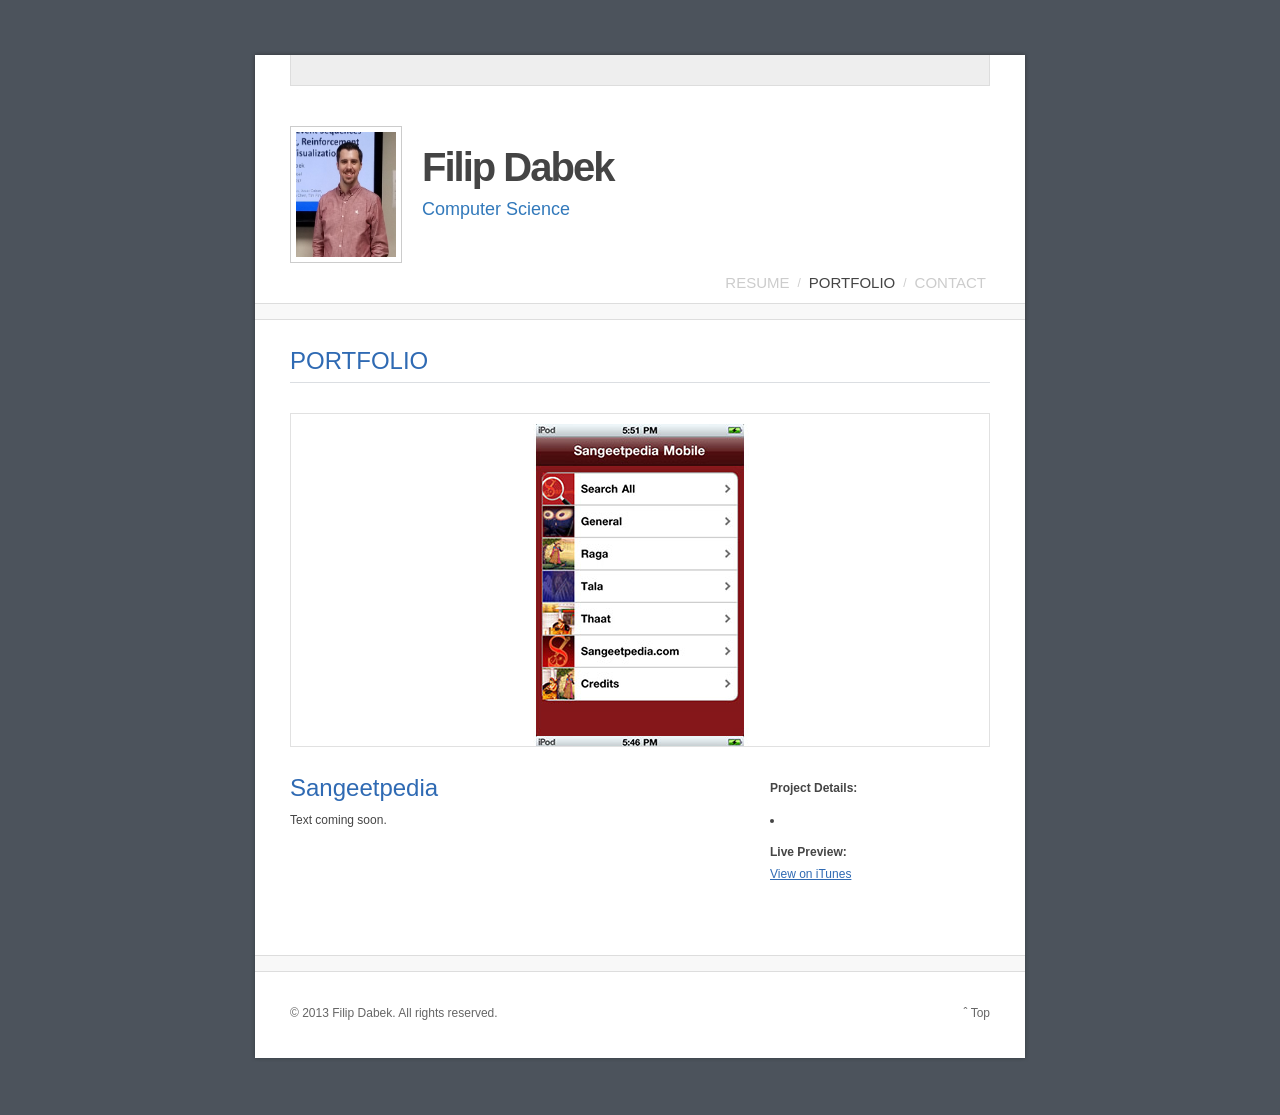
<file: sangeetpedia.html>
<!DOCTYPE html PUBLIC "-//W3C//DTD XHTML 1.0 Transitional//EN" "http://www.w3.org/TR/xhtml1/DTD/xhtml1-transitional.dtd">
<html xmlns="http://www.w3.org/1999/xhtml">
<head>

	<title>Filip Dabek - Sangeetpedia</title>
	
	<meta http-equiv="Content-Type" content="text/html; charset=utf-8" />
	
	<meta name="description" content=" ... add description here ... " />
	<meta name="keywords" content=" ... add keywords here ... " />
	
	<meta http-equiv="X-UA-Compatible" content="IE=EmulateIE7" />
	
	<!-- //////// Favicon ////////  -->
	<link rel="shortcut icon" type="image/x-icon" href="favicon.ico"  />
	
	<!-- //////// Css StyleSheets ////////  -->
	<link href="_layout/style.css"       rel="stylesheet" type="text/css" media="all"   />
	<link href="_layout/style-print.css" rel="stylesheet" type="text/css" media="print" />

	<!-- //////// jQuery ////////  -->
	<script src="_layout/js/jquery-1.4.2.min.js" type="1fda6f478a5fdf5c5bf1a255-text/javascript"></script>
	
	<!-- //////// DD_belatedPNG - Png Fix for IE ////////  -->
	<!--[if IE 6 ]>
		<script type="text/javascript" src="_layout/js/DD_belatedPNG_0.0.7a-min.js"></script>
		<script type="text/javascript">
			DD_belatedPNG.fix('#header,#content,#footer');
		</script>
	<![endif]-->
	
	<!-- //////// Cufon Font Replacement ////////  -->
	<script type="1fda6f478a5fdf5c5bf1a255-text/javascript" src="_layout/js/cufon/cufon-yui.js"></script>
	<script type="1fda6f478a5fdf5c5bf1a255-text/javascript" src="_layout/js/cufon/hattori_hanzo.font.js"></script>

	<!-- //////// Tipsy - custom Tooltips ////////  -->
	<link rel="stylesheet" type="text/css" href="_layout/js/tipsy/css.tipsy.css" />
	<script type="1fda6f478a5fdf5c5bf1a255-text/javascript" src="_layout/js/tipsy/jquery.tipsy.js"></script>

	<!-- //////// PrettyPhoto ////////  -->
	<link rel="stylesheet" type="text/css" href="_layout/js/prettyphoto/css.prettyPhoto.css" />
	<script type="1fda6f478a5fdf5c5bf1a255-text/javascript" src="_layout/js/prettyphoto/jquery.prettyPhoto.js"></script>
	
	<!-- //////// Easy Slider ////////  -->
	<script type="1fda6f478a5fdf5c5bf1a255-text/javascript" src="_layout/js/easyslider/jquery.easyslider.js"></script>
	<link href="_layout/js/easyslider/css.easyslider.css" rel="stylesheet" type="text/css" />

	<!-- //////// Customs JS  ////////  -->	
	<script type="1fda6f478a5fdf5c5bf1a255-text/javascript">
	/* <![CDATA[ */	                                         
		$(document).ready(function(){
		
			// font replacement
			if ( ! ( $.browser.msie & ($.browser.version == 6) ) )
			{ 	
				$("h1#name").css({'font-size':'46px', 'padding-top':'20px' , 'margin-bottom':'0px' });
				Cufon.replace('#portfolio h2, h2.cv-section-name, h1#name, h2.title'); // using cufon with IE6 breaks the layout in some cases
				
			}	
			
			// tooltips
			$('.tip').tipsy({gravity: 'e'});	//  apply class .tip to any <a> tag to make it's  title be displayed like a tooltip
			
			// lightbox
			$("a[rel^='prettyPhoto']").prettyPhoto({
				theme: 'light_square',
				hideflash: false, 		// Hides all the flash object on a page, set to TRUE if flash appears over prettyPhoto
				wmode: 'opaque', 		// Set the flash wmode attribute
				autoplay: true, 		// Automatically start videos: True/False
				modal: false 			// If set to true, only the close button will close the window
			});
			
			// easy slider
			$("#slide2").easySlider({
				auto: true, 
				continuous: true,
				speed: 800,
				controlsShow: true,
				numeric: true,
				numericId: 'controls'
			});
		
		});
	/* ]]> */			
	</script> 
	
</head>
<body>
	
	<noscript>
		<link href="_layout/nojs.css" rel="stylesheet" type="text/css" media="all" />
		<div id="nojs">JavaScript seems to be Disabled! This website works best with JavaScript enabled.</div>
	</noscript>
	
	<div id="wrap">
	
		<div id="header">
			
			<div id="block-top"></div>
			
			<div id="personal-info" class="fixed">
			
				<a id="picture-of-you" href="_content/personalBig.jpg" title="Filip Dabek" rel="prettyPhoto">
					<img src="_content/personal.jpg" width="100" height="125" alt="" />
				</a>
				
				<h1 id="name">Filip Dabek</h1>
				<h2 id="what-you-do">Computer Science</h2>
				
			</div><!-- end #personal-info -->
					
			<ul id="nav" class="fixed">
				<li><a href="index.html">Resume</a></li>
				<li>/</li>
				<li><a href="portfolio.html" class="active">Portfolio</a></li>
				<li>/</li>
				<li><a href="contact.html">Contact</a></li>
			</ul><!-- end #nav -->

			<div class="divider"></div>
			
		</div><!-- end #header -->
		
		<div id="content" class="fixed">
		<!-- ////////////////////////////////////////////////////////////////////////////////////// -->

			<h2 class="title">Portfolio</h2>	
			<div id="portfolio">
			
				<div class="portfolio-item col-1 fixed">
				
						<div class="slider-wrap-2">
							<div class="slider-2" id="slide2">
								<ul>				
									<li><img src="_content/sangeetpedia/1.jpg" width="678" height="312" alt="" /></li>
									<li><img src="_content/sangeetpedia/2.jpg" width="678" height="312" alt="" /></li>
									<li><img src="_content/sangeetpedia/3.jpg" width="678" height="312" alt="" /></li>
									<li><img src="_content/sangeetpedia/4.jpg" width="678" height="312" alt="" /></li>
									<li><img src="_content/sangeetpedia/5.jpg" width="678" height="312" alt="" /></li>
								</ul>
							</div><!-- end .slider -->
						</div><!-- end .slider-wrap -->	
					
				</div>
				
				<div class="portfolio-item col-1 fixed">
					
					<div class="col-2 float-left padded-right">
						
						<h2>Sangeetpedia</h2>
						
						<p>Text coming soon.</p> 

					</div>
					<div class="col-3 float-left">
												
						<p><strong>Project Details:</strong></p>
						
						<ul>
							<li></li>
						</ul>
						
						<p><strong>Live Preview:</strong>
						   <br /><a href="https://itunes.apple.com/us/app/sangeetpedia-mobile/id433531055">View on iTunes</a></p>			
						
					</div>
					
				</div><!-- end .portfolio-item -->
			
			</div><!-- end #portfolio -->	
			
		<!-- ////////////////////////////////////////////////////////////////////////////////////// -->	
		</div><!-- end #content -->
		
		<div id="footer" class="fixed">
			
			<div class="divider2"></div>
			
			<p id="copyright">&copy; 2013 Filip Dabek. All rights reserved.</p>
			<a href="sangeetpedia.html#" id="top">&#710; Top</a>
			
		</div><!-- end #footer -->
		
	</div><!-- end #wrap -->
	
	<script type="1fda6f478a5fdf5c5bf1a255-text/javascript"> Cufon.now(); </script>

	<!-- analytics code here -->

</body>
</html>
</file>
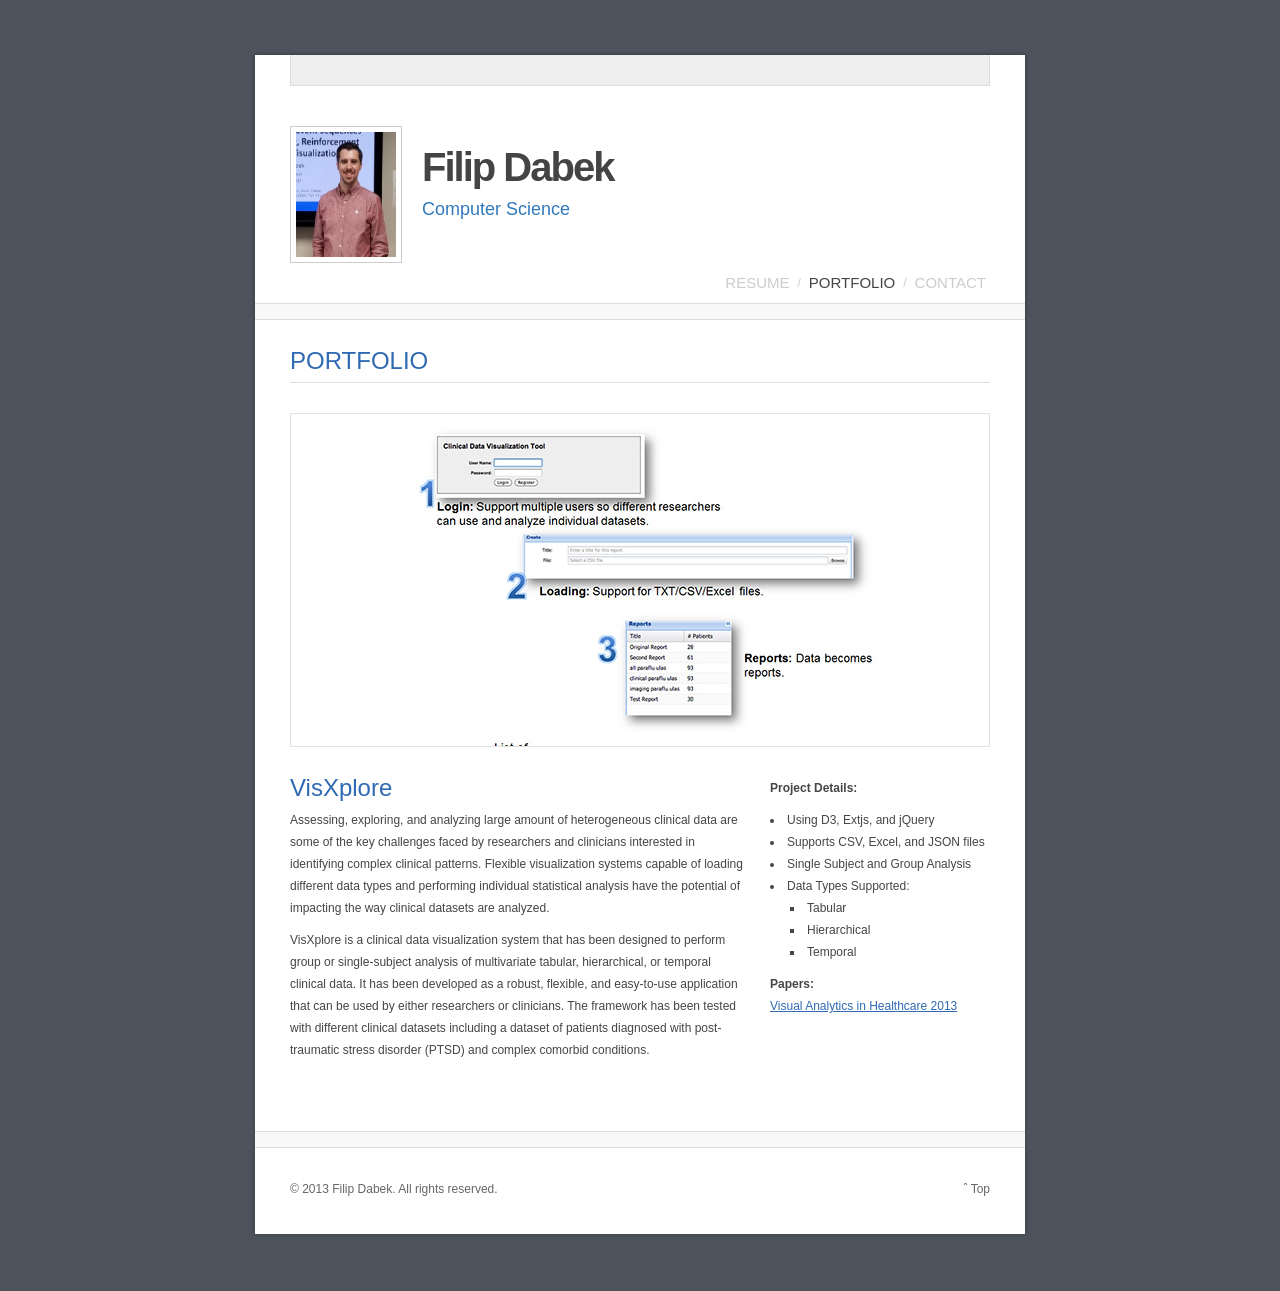
<file: visxplore.html>
<!DOCTYPE html PUBLIC "-//W3C//DTD XHTML 1.0 Transitional//EN" "http://www.w3.org/TR/xhtml1/DTD/xhtml1-transitional.dtd">
<html xmlns="http://www.w3.org/1999/xhtml">
<head>

	<title>Filip Dabek - VisXplore</title>
	
	<meta http-equiv="Content-Type" content="text/html; charset=utf-8" />
	
	<meta name="description" content=" ... add description here ... " />
	<meta name="keywords" content=" ... add keywords here ... " />
	
	<meta http-equiv="X-UA-Compatible" content="IE=EmulateIE7" />
	
	<!-- //////// Favicon ////////  -->
	<link rel="shortcut icon" type="image/x-icon" href="favicon.ico"  />
	
	<!-- //////// Css StyleSheets ////////  -->
	<link href="_layout/style.css"       rel="stylesheet" type="text/css" media="all"   />
	<link href="_layout/style-print.css" rel="stylesheet" type="text/css" media="print" />

	<!-- //////// jQuery ////////  -->
	<script src="_layout/js/jquery-1.4.2.min.js" type="832fdb19eccfa7f8cdadbdd4-text/javascript"></script>
	
	<!-- //////// DD_belatedPNG - Png Fix for IE ////////  -->
	<!--[if IE 6 ]>
		<script type="text/javascript" src="_layout/js/DD_belatedPNG_0.0.7a-min.js"></script>
		<script type="text/javascript">
			DD_belatedPNG.fix('#header,#content,#footer');
		</script>
	<![endif]-->
	
	<!-- //////// Cufon Font Replacement ////////  -->
	<script type="832fdb19eccfa7f8cdadbdd4-text/javascript" src="_layout/js/cufon/cufon-yui.js"></script>
	<script type="832fdb19eccfa7f8cdadbdd4-text/javascript" src="_layout/js/cufon/hattori_hanzo.font.js"></script>

	<!-- //////// Tipsy - custom Tooltips ////////  -->
	<link rel="stylesheet" type="text/css" href="_layout/js/tipsy/css.tipsy.css" />
	<script type="832fdb19eccfa7f8cdadbdd4-text/javascript" src="_layout/js/tipsy/jquery.tipsy.js"></script>

	<!-- //////// PrettyPhoto ////////  -->
	<link rel="stylesheet" type="text/css" href="_layout/js/prettyphoto/css.prettyPhoto.css" />
	<script type="832fdb19eccfa7f8cdadbdd4-text/javascript" src="_layout/js/prettyphoto/jquery.prettyPhoto.js"></script>
	
	<!-- //////// Easy Slider ////////  -->
	<script type="832fdb19eccfa7f8cdadbdd4-text/javascript" src="_layout/js/easyslider/jquery.easyslider.js"></script>
	<link href="_layout/js/easyslider/css.easyslider.css" rel="stylesheet" type="text/css" />

	<!-- //////// Customs JS  ////////  -->	
	<script type="832fdb19eccfa7f8cdadbdd4-text/javascript">
	/* <![CDATA[ */	                                         
		$(document).ready(function(){
		
			// font replacement
			if ( ! ( $.browser.msie & ($.browser.version == 6) ) )
			{ 	
				$("h1#name").css({'font-size':'46px', 'padding-top':'20px' , 'margin-bottom':'0px' });
				Cufon.replace('#portfolio h2, h2.cv-section-name, h1#name, h2.title'); // using cufon with IE6 breaks the layout in some cases
				
			}	
			
			// tooltips
			$('.tip').tipsy({gravity: 'e'});	//  apply class .tip to any <a> tag to make it's  title be displayed like a tooltip
			
			// lightbox
			$("a[rel^='prettyPhoto']").prettyPhoto({
				theme: 'light_square',
				hideflash: false, 		// Hides all the flash object on a page, set to TRUE if flash appears over prettyPhoto
				wmode: 'opaque', 		// Set the flash wmode attribute
				autoplay: true, 		// Automatically start videos: True/False
				modal: false 			// If set to true, only the close button will close the window
			});
			
			// easy slider
			$("#slide2").easySlider({
				auto: false, 
				continuous: true,
				speed: 800,
				controlsShow: true,
				numeric: true,
				numericId: 'controls'
			});
		
		});
	/* ]]> */			
	</script> 
	
</head>
<body>
	
	<noscript>
		<link href="_layout/nojs.css" rel="stylesheet" type="text/css" media="all" />
		<div id="nojs">JavaScript seems to be Disabled! This website works best with JavaScript enabled.</div>
	</noscript>
	
	<div id="wrap">
	
		<div id="header">
			
			<div id="block-top"></div>
			
			<div id="personal-info" class="fixed">
			
				<a id="picture-of-you" href="_content/personalBig.jpg" title="Filip Dabek" rel="prettyPhoto">
					<img src="_content/personal.jpg" width="100" height="125" alt="" />
				</a>
				
				<h1 id="name">Filip Dabek</h1>
				<h2 id="what-you-do">Computer Science</h2>
				
			</div><!-- end #personal-info -->
					
			<ul id="nav" class="fixed">
				<li><a href="index.html">Resume</a></li>
				<li>/</li>
				<li><a href="portfolio.html" class="active">Portfolio</a></li>
				<li>/</li>
				<li><a href="contact.html">Contact</a></li>
			</ul><!-- end #nav -->

			<div class="divider"></div>
			
		</div><!-- end #header -->
		
		<div id="content" class="fixed">
		<!-- ////////////////////////////////////////////////////////////////////////////////////// -->

			<h2 class="title">Portfolio</h2>	
			<div id="portfolio">
			
				<div class="portfolio-item col-1 fixed">
				
						<div class="slider-wrap-2">
							<div class="slider-2" id="slide2">
								<ul>				
									<li><img src="_content/visxplore/1.jpg" width="678" height="312" alt="" /></li>
									<li><img src="_content/visxplore/2.jpg" width="678" height="312" alt="" /></li>
									<li><img src="_content/visxplore/3.jpg" width="678" height="312" alt="" /></li>
									<li><img src="_content/visxplore/4.jpg" width="678" height="312" alt="" /></li>
									<li><img src="_content/visxplore/5.jpg" width="678" height="312" alt="" /></li>
								</ul>
							</div><!-- end .slider -->
						</div><!-- end .slider-wrap -->	
					
				</div>
				
				<div class="portfolio-item col-1 fixed">
					
					<div class="col-2 float-left padded-right">
						
						<h2>VisXplore</h2>
						
						<p>Assessing, exploring, and analyzing large amount of heterogeneous clinical data are some of the key 
						challenges faced by researchers and clinicians interested in identifying complex clinical patterns. 
						Flexible visualization systems capable of loading different data types and performing individual 
						statistical analysis have the potential of impacting the way clinical datasets are analyzed.</p>
						
						<p>VisXplore is a clinical data visualization system that has been designed to perform group or 
						single-subject analysis of multivariate tabular, hierarchical, or temporal clinical data. It has
						been developed as a robust, flexible, and easy-to-use application that can be used by either 
						researchers or clinicians. The framework has been tested with different clinical datasets including 
						a dataset of patients diagnosed with post-traumatic stress disorder (PTSD) and complex comorbid conditions.</p>

					</div>
					<div class="col-3 float-left">
												
						<p><strong>Project Details:</strong></p>
						
						<ul>
							<li>Using D3, Extjs, and jQuery</li>
							<li>Supports CSV, Excel, and JSON files</li>
							<li>Single Subject and Group Analysis</li>
							<li>Data Types Supported:
								<ul style="list-style: square inside none; padding-left: 20px; padding-bottom: 0;">
									<li>Tabular</li>
									<li>Hierarchical</li>
									<li>Temporal</li>
								</ul>
							</li>
						</ul>
						
						<p><strong>Papers:</strong>
						   <br /><a href="http://www.filipdabek.me/VAHC_2013.pdf">Visual Analytics in Healthcare 2013</a></p>			
						
					</div>
					
				</div><!-- end .portfolio-item -->
			
			</div><!-- end #portfolio -->	
			
		<!-- ////////////////////////////////////////////////////////////////////////////////////// -->	
		</div><!-- end #content -->
		
		<div id="footer" class="fixed">
			
			<div class="divider2"></div>
			
			<p id="copyright">&copy; 2013 Filip Dabek. All rights reserved.</p>
			<a href="visxplore.html#" id="top">&#710; Top</a>
			
		</div><!-- end #footer -->
		
	</div><!-- end #wrap -->
	
	<script type="832fdb19eccfa7f8cdadbdd4-text/javascript"> Cufon.now(); </script>

	<!-- analytics code here -->

</body>
</html>
</file>
<file: _layout/style.css>
/* 
	General Stylesheet
*/

/* =RESET
=------------------------------------*/
html,body,div,span,applet,object,iframe,h1,h2,h3,h4,h5,h6,p,blockquote,pre,a,abbr,acronym,address,big,cite,code,del,dfn,em,font,img,ins,kbd,q,s,samp,small,strike,strong,sub,sup,tt,var,dl,dt,dd,ol,ul,li,fieldset,form,label,legend,table,caption,tbody,tfoot,thead,tr,th,td{margin:0;padding:0;border:0;outline:0;font-weight:inherit;font-style:inherit;font-size:100%;font-family:inherit;vertical-align:baseline}:focus{outline:0}body{line-height:1;color:black;background:white}ol,ul{list-style:none}table{border-collapse:separate;border-spacing:0}caption,th,td{text-align:left;font-weight:normal}blockquote:before,blockquote:after,q:before,q:after{content:""}blockquote,q{quotes:""""}

/* =GENERAL
--------------------- */

body{
	
	background-color:#4C535C;
	
	/* Other Background Options
	
	background:#D1D1D1 url(images/bg-body.jpg) repeat top left;
	background:#D1D1D1 url(images/bg-body-2.jpg) repeat top left;
	background-color:#4C535C;
	background-color:#999999;
	background-color:#393939;
	background-color:#5a5a5a;
	
	*/
		
	color:#454545;
	font:12px Arial, Helvetica, sans-serif;
	line-height:22px;
	padding:50px 0;
}

	a{ color:#2F6AB3; } 
	a:hover{ color:#2E4E69; }
	
	strong{ font-weight:700; }
	em{ font-style:italic; }
	
	/* Clear Fix Hack - add  class="fixed"  to div's that have floated elements in them */
	.fixed:after{content:"."; display:block; height:0; clear:both; visibility:hidden;}
		.fixed{display:block;}
		/*  \*/
		.fixed{min-height:1%;}
		* html .fixed{height:1%;}
	
	.clear{ clear:both; }
	.block{ display:block; }
	
	.float-left{ float:left; }
	.float-right{ float:right; }
	
	.img-align-left{ margin:5px 10px 0 0; }
	.img-align-right{ margin:5px 0 0 10px; }
	
	.text-align-right{   text-align:right;   }
	.text-align-center{  text-align:center;  }
	.text-align-justify{ text-align:justify; }
	
	.col-1{ width:700px; }
	.col-2{ width:460px; }
	.col-3{ width:220px; }
	
	.divider, .divider2	{ height:15px; margin-left:-35px; margin-right:-35px; border-top:1px solid #ddd; border-bottom:1px solid #ddd; background-color:#F8F8F8; }
	 
		.divider{ clear:both;}
		.divider2{ margin-bottom:30px; }
	
	.padded-right{ padding-right:20px; }
		
		
/* =LAYOUT
----------------------------------*/

#wrap{ width:780px; margin:0 auto; z-index:100; position:relative;  }

	#header{ background:url(images/bg-header.png) no-repeat top left; padding:5px 40px 0px 40px; }
	
		#block-top{ background-color:#eee; border:1px solid #ddd; border-top:none; height:30px; margin-bottom:40px;}

		#personal-info{ }
			
			#picture-of-you{ float:left; display:block; border:1px solid #ccc; padding:5px; margin-right:20px; }
			#picture-of-you img{ margin:0; padding:0; border:none;  }
			
			#name{ font-size:40px; font-weight:bold; padding-top:30px; letter-spacing:-2px; color:#444444; margin-bottom:20px; }
			#what-you-do{ font-size:18px; font-weight:normal; color:#3279BB; }
		
		ul#nav{ list-style:none; float:right; }
			
			ul#nav li{ display:inline; float:left; padding:9px 4px; float:left; color:#ccc; }
			ul#nav li a{ font-size:15px; text-transform:uppercase; text-decoration:none; color:#ccc; }
			ul#nav li a:hover{ color:#444; }
			ul#nav li a.active{ color:#444; }
			
	#content{ background:url(images/bg-content.png) repeat-y top left; padding:30px 40px 30px 40px; }
		
	#footer{ background:url(images/bg-footer.png) no-repeat bottom left; padding:0px 40px 30px 40px; height:80px;  }
		
		#copyright{ color:#666; float:left; }
		#top{ color:#666; float:right; text-decoration:none; }


/* =CV
----------------------------------*/

	.cv-section{ margin-bottom:25px; }
		.last{ margin-bottom:0px; }
		
		li.cv-item  p{ margin-bottom:10px; }
		li.cv-item ul{ list-style:inside; padding-bottom:10px; list-style-type:disc; }
		li.cv-item ol{ list-style:inside; list-style-type:decimal; padding-bottom:10px; }
	
		h2.cv-section-name{ text-transform:uppercase; font-size:22px; padding-bottom:10px; color:#2F6AB3;  }
		ul.cv-section-items{ list-style:outside; list-style-type:none;  }
		
		ul.cv-section-items li.cv-item{ border-top:1px solid #DBDEE2; padding:10px 15px; }
		
			ul.cv-section-items li.cv-item h4{ font-size:12px; float:right; font-weight:normal; color:#666; }
			ul.cv-section-items li.cv-item h2{ font-size:16px; font-weight:bold; color:#272D36; }
			ul.cv-section-items li.cv-item h3{ font-size:14px; font-style:italic; padding-bottom:10px; font-weight:normal;}
			
			ul.cv-section-items li span.topic{ font-weight:bold; display:block; float:left; width:150px;  }
			
			ul.cv-section-items li span.level{ width:140px; display:block; float:left; }
					
					ul.cv-section-items li span.l-1{ text-indent:-9999px; background:#ffffff url(images/level-1.jpg) no-repeat top left; }
					ul.cv-section-items li span.l-2{ text-indent:-9999px; background:#ffffff url(images/level-2.jpg) no-repeat top left; }
					ul.cv-section-items li span.l-3{ text-indent:-9999px; background:#ffffff url(images/level-3.jpg) no-repeat top left; }
					ul.cv-section-items li span.l-4{ text-indent:-9999px; background:#ffffff url(images/level-4.jpg) no-repeat top left; }
					ul.cv-section-items li span.l-5{ text-indent:-9999px; background:#ffffff url(images/level-5.jpg) no-repeat top left; }
					ul.cv-section-items li span.l-6{ text-indent:-9999px; background:#ffffff url(images/level-6.jpg) no-repeat top left; }
					ul.cv-section-items li span.l-7{ text-indent:-9999px; background:#ffffff url(images/level-7.jpg) no-repeat top left; }			
			
	#cv-1{}
			
		#cv-1 ul.cv-section-items li span.level{ margin-right:20px; }
		
	#cv-2{}
				
		#cv-2 h2.cv-section-name{ border-top:3px solid #DBDEE2; width:150px; float:left; padding-top:15px; }	
		#cv-2 ul.cv-section-items{ margin-top:1px; width:550px; float:right; }
		#cv-2 ul.cv-section-items li span.level{ margin-right:10px; margin-bottom:10px; }
						
		#cv-2 #technical-skills ul.cv-section-items li span.topic{ width:370px; }
					
	#cv-3{}
		
		#cv-3 h2.cv-section-name{ padding-top:15px; border-top:6px solid #DBDEE2; }	
		#cv-3 ul.cv-section-items li.cv-item{ padding:10px 1px;}
		#cv-3 ul.cv-section-items li.cv-item h4{ float:left; width:150px; }
		#cv-3 ul.cv-section-items li span.topic{ width:150px; }
		#cv-3 ul.cv-section-items li span.level{ margin-right:10px;}
		
		#cv-3 ul.cv-section-items li.cv-item .cv-item-content{ float:right; width:540px; }
		#cv-3 #technical-skills ul.cv-section-items li span.topic{ float:none; width:540px; font-size:16px; }

					
/* =PORTFOLIO
----------------------------------*/
	
	h2.title{ color:#2F6AB3; font-size:24px; padding-bottom:10px; text-transform:uppercase; }
		
	#portfolio{ border-top:1px solid #DBDEE2; padding-top:30px; }
	
		#portfolio h2{ font-size:24px; color:#2F6AB3; margin-bottom:10px; }
		#portfolio  p{ margin-bottom:10px; }
		#portfolio ul{ list-style: disc; padding-bottom:10px; list-style-type: disc; list-style-position:inside; }
		#portfolio ol{ list-style: decimal; list-style-type:decimal; padding-bottom:10px; list-style-position:inside; }
		
		#portfolio .portfolio-item{ margin-bottom:30px;}
		#portfolio .portfolio-item img{ cursor:pointer; } /* fix - IE7 didn't display cursor even though it is clickable because of the border inset plugin */
			
		#portfolio a.bordered{ border:1px solid #e1e1e1; padding:1px; display:block; }
			
		#portfolio a.read-more{ border:1px solid #e1e1e1; background-color:#fdfdfd; padding:4px 9px; display:block; float:left; text-decoration:none; }
		#portfolio a.read-more:hover{ text-decoration:underline; }
		
		#portfolio .portfolio-pagination{ }
		
			#portfolio .portfolio-pagination ul{ list-style:none; }
			#portfolio .portfolio-pagination ul li{ display:inline; }
			#portfolio .portfolio-pagination ul li a{ display:block; float:left; padding:4px 9px; margin-right:7px; border:1px solid #DBDEE2;
			 										  background-color:#fdfdfd; text-decoration:none; }
			#portfolio .portfolio-pagination ul li a:hover, #portfolio .portfolio-pagination ul li a.active{ background-color:#f2f2f2; text-decoration:underline; }
					
					
/* =CONTACT
----------------------------------*/
	
	#contact{ border-top:1px solid #DBDEE2; padding-top:30px; margin-bottom:40px; }
	
	#social{ width:208px; padding:5px 5px 15px 5px ; border:1px solid #ccc; background:#f4f4f4 url(images/bg-tweet.jpg) no-repeat bottom left; }
		
		ul#social-media{ list-style:none; height:26px; margin-top:20px; }
			
			ul#social-media li{ display:inline; }
			ul#social-media li a{ display:block; float:left; padding-top:3px; margin-left:5px;}
			ul#social-media li a.last{ margin-right:0px; }	
		
	#contact-form{ margin-top:20px; }
	
		#contact-form p{clear:both;margin-bottom:10px;}
		#contact-form input,textarea{background-color:#fff;border:1px solid #ccc;color:#515151;padding:5px;width:300px;}
		#contact-form textarea{height:100px;width:350px;}
		#btn{ width:80px; }
			
	#formstatus{font-weight:700; font-size:12px; line-height:10px; }
		
		.formstatuserror{color:#FF0000;}
		.formstatusok{color:#0C3;}	
		
												
/* =OTHER
----------------------------------*/
	
	/* Print and Download Buttons */
	a#print{ background:#ffffff url(images/bg-print.jpg) no-repeat top center; border:1px solid #ccc; display:block; height:24px; padding:2px; 
			 position:absolute; right:765px; text-indent:-9999px; top:271px; width:24px; z-index:110; }
	
	a#download{ background:#ffffff url(images/bg-download.jpg) no-repeat top center; border:1px solid #ccc; display:block; height:24px; padding:2px;
				position:absolute; right:765px; text-indent:-9999px; top:300px; width:24px; z-index:111; }
	
		a#print:hover, a#download:hover{ padding-right:12px; }

	/* no javascript support */
	
	#nojs{ padding:10px; background-color:#AE0000; text-align:center; font-weight:bold; color:#fff; margin-top:-50px; margin-bottom:50px; }
</file>
<file: _layout/style-print.css>
/* 
	Print Stylesheet
*/
 
	#wrap{ width: 100%; margin: 10px; float: none; }
	#header, #footer, a#print, a#download{ display:none; }

	#content{ padding:0; }
	
	.col-1{ width: 100%; }
	
	h2.cv-section-name{ font-size:16px; font-weight:bold; border-bottom:none; }
	
	ul.cv-section-items li.cv-item h4{ margin-right:10px; }
	
	ul.cv-section-items li span.l-1,
	ul.cv-section-items li span.l-2,
	ul.cv-section-items li span.l-3,
	ul.cv-section-items li span.l-4,
	ul.cv-section-items li span.l-5,
	ul.cv-section-items li span.l-6,
	ul.cv-section-items li span.l-7{ text-indent:0px; background:none; }

	cv-2{}
	
		#cv-2 h2.cv-section-name{ float:none; width:100%; border-top:none; }
		#cv-2 ul.cv-section-items{ float:none; width:100%; }
		#cv-2 #technical-skills ul.cv-section-items li span.topic{ width:150px; }
	
	cv-3{}
	
		#cv-3 h2.cv-section-name{ float:none; width:100%; border-top:none; }
		#cv-3 ul.cv-section-items li.cv-item h4{ float:none; width:100%; }
		#cv-3 ul.cv-section-items li.cv-item .cv-item-content{ float:none; width:100%; }
		#cv-3 #technical-skills ul.cv-section-items li span.topic{ float:none; width:100%; }
		#cv-3 ul.cv-section-items li span.level{ float:none; width:100%; }
		
	/* In IE for some reason it printed the tooltip as well when pressing the print button
	   on the page. Below is the fix for this. */
		
	.tipsy{ display:none; margin-left:-9999px; padding:0; background:none; }
	.tipsy-inner{ display:none; padding:0; background:none; border:none; }
	.tipsy-north, .tipsy-south, .tipsy-east, .tipsy-west{ display:none; background:none; }
</file>
<file: _layout/nojs.css>
/* 
	Stylesheet for when Javascript is not available.
*/

a#print{ display:none; }
a#download{ top:271px; }
</file>
<file: _layout/js/tweet/css.tweet.css>
/**
 *
 * Css for Tweet
 * Author:
 * URL: http://tweet.seaofclouds.com/
 *
 * Licensed under the MIT License
 *
**/

.tweet, .query{  }
 .tweet .tweet_list, .query .tweet_list{ }
 .tweet .tweet_list .awesome, .tweet .tweet_list .epic, .query .tweet_list .awesome, .query .tweet_list .epic{ text-transform:uppercase; }
 .tweet .tweet_list li, .query .tweet_list li{ overflow-y:auto;  overflow-x:hidden;  padding:.5em; list-style-type:none; list-style:outside; }
 .tweet .tweet_list li a, .query .tweet_list li a{ color:#277DB6; }
 .tweet .tweet_list .tweet_even, .query .tweet_list .tweet_even{ }
 .tweet .tweet_list .tweet_avatar, .query .tweet_list .tweet_avatar{ padding-right:.5em;  float:left; }
 .tweet .tweet_list .tweet_avatar img, .query .tweet_list .tweet_avatar img{ vertical-align:middle; }
</file>
<file: _layout/js/easyslider/css.easyslider.css>
.slider-wrap{ position:relative; border:1px solid #e1e1e1; padding:10px; z-index:99; width:438px; height:202px; overflow:hidden !important;  }

.slider ul, .slider li{ margin:0; padding:0; list-style:none; }

/* define width and height of list item (slide)entire slider area will adjust according to the parameters provided here*/ 
.slider li{ width:438px; height:202px; overflow:hidden; }

/* wider slider */

.slider-wrap-2{ position:relative; border:1px solid #e1e1e1; padding:10px; z-index:99; width:678px; height:312px; overflow:hidden !important;  }

.slider-2 ul, .slider-2 li{ margin:0; padding:0; list-style:none; cursor:default; }

/* define width and height of list item (slide)entire slider area will adjust according to the parameters provided here*/ 
.slider-2 li{ width:678px; height:312px; overflow:hidden; }


/* numeric controls */

ol#controls{ padding:0 10px; height:28px; background-color:#fff; border:1px solid #E1E1E1;
			 position:absolute; left:0px; bottom:15px; z-index:9999; border-left:none; }
ol#controls li{margin:0 5px 0 0;  padding:0; float:left; list-style:none; height:28px; line-height:28px; }
ol#controls li a{float:left; height:28px; line-height:28px; padding:0 5px; text-decoration:none; }
ol#controls li.current a{ text-decoration:underline; }
ol#controls li a:focus{outline:none; }


#portfolio .portfolio-item img{ cursor:default; }
</file>
<file: _layout/js/tipsy/css.tipsy.css>
/**
 *
 * Css for Tipsy - a jQuery for creating a Facebook-like tooltips effect based on an anchor tag's title attribute.
 * Author:  Jason Frame
 * URL: http://onehackoranother.com/projects/jquery/tipsy/
 *
 * Licensed under the MIT License
 *
**/

.tipsy{background-repeat:no-repeat; filter:alpha(opacity=80); font-size:10px; line-height:15px; opacity:0.8; padding:5px; }
.tipsy-inner{-moz-border-radius:5px; -webkit-border-radius:5px; background-color:#000; border:1px solid #000; color:#fff; padding:5px; text-align:center; }

	.tipsy-north{background-image:url(tipsy-north.gif); background-position:top center; }
	.tipsy-south{background-image:url(tipsy-south.gif); background-position:bottom center; }
	.tipsy-east{background-image:url(tipsy-east.gif); background-position:right center; }
	.tipsy-west{background-image:url(tipsy-west.gif); background-position:left center; }
</file>
<file: _layout/js/prettyphoto/css.prettyPhoto.css>
/**
 *
 * PrettyPhoto CSS
 * Version: 2.5.6
 *
 * Author:  Stephane Caron
 * URL: http://www.no-margin-for-errors.com/projects/prettyphoto-jquery-lightbox-clone/
 *
 * Licensed under Creative Commons Attribution 2.5.
 *
**/

 div.light_rounded .pp_top .pp_left{background: url(light_rounded/sprite.png) -88px -53px no-repeat;}div.light_rounded .pp_top .pp_middle{background:#fff;}div.light_rounded .pp_top .pp_right{background: url(light_rounded/sprite.png) -110px -53px no-repeat;}div.light_rounded .pp_content .ppt{color:#000;}div.light_rounded .pp_content_container .pp_left,div.light_rounded .pp_content_container .pp_right{background:#fff;}div.light_rounded .pp_content{background-color:#fff;}div.light_rounded .pp_next:hover{background: url(light_rounded/btnNext.png) center right no-repeat;cursor: pointer;}div.light_rounded .pp_previous:hover{background: url(light_rounded/btnPrevious.png) center left no-repeat;cursor: pointer;}div.light_rounded .pp_expand{background: url(light_rounded/sprite.png) -31px -26px no-repeat;cursor: pointer;}div.light_rounded .pp_expand:hover{background: url(light_rounded/sprite.png) -31px -47px no-repeat;cursor: pointer;}div.light_rounded .pp_contract{background: url(light_rounded/sprite.png) 0 -26px no-repeat;cursor: pointer;}div.light_rounded .pp_contract:hover{background: url(light_rounded/sprite.png) 0 -47px no-repeat;cursor: pointer;}div.light_rounded .pp_close{width:75px;height:22px;background: url(light_rounded/sprite.png) -1px -1px no-repeat;cursor: pointer;}div.light_rounded #pp_full_res .pp_inline{color:#000;}div.light_rounded .pp_arrow_previous{background: url(light_rounded/sprite.png) 0 -71px no-repeat;}div.light_rounded .pp_arrow_previous.disabled{background-position:0 -87px;cursor:default;}div.light_rounded .pp_arrow_next{background: url(light_rounded/sprite.png) -22px -71px no-repeat;}div.light_rounded .pp_arrow_next.disabled{background-position: -22px -87px;cursor:default;}div.light_rounded .pp_bottom .pp_left{background: url(light_rounded/sprite.png) -88px -80px no-repeat;}div.light_rounded .pp_bottom .pp_middle{background:#fff;}div.light_rounded .pp_bottom .pp_right{background: url(light_rounded/sprite.png) -110px -80px no-repeat;}div.light_rounded .pp_loaderIcon{background: url(light_rounded/loader.gif) center center no-repeat;}div.dark_rounded .pp_top .pp_left{background: url(dark_rounded/sprite.png) -88px -53px no-repeat;}div.dark_rounded .pp_top .pp_middle{background: url(dark_rounded/contentPattern.png) top left repeat;}div.dark_rounded .pp_top .pp_right{background: url(dark_rounded/sprite.png) -110px -53px no-repeat;}div.dark_rounded .pp_content_container .pp_left{background: url(dark_rounded/contentPattern.png) top left repeat-y;}div.dark_rounded .pp_content_container .pp_right{background: url(dark_rounded/contentPattern.png) top right repeat-y;}div.dark_rounded .pp_content{background: url(dark_rounded/contentPattern.png) top left repeat;}div.dark_rounded .pp_next:hover{background: url(dark_rounded/btnNext.png) center right no-repeat;cursor: pointer;}div.dark_rounded .pp_previous:hover{background: url(dark_rounded/btnPrevious.png) center left no-repeat;cursor: pointer;}div.dark_rounded .pp_expand{background: url(dark_rounded/sprite.png) -31px -26px no-repeat;cursor: pointer;}div.dark_rounded .pp_expand:hover{background: url(dark_rounded/sprite.png) -31px -47px no-repeat;cursor: pointer;}div.dark_rounded .pp_contract{background: url(dark_rounded/sprite.png) 0 -26px no-repeat;cursor: pointer;}div.dark_rounded .pp_contract:hover{background: url(dark_rounded/sprite.png) 0 -47px no-repeat;cursor: pointer;}div.dark_rounded .pp_close{width:75px;height:22px;background: url(dark_rounded/sprite.png) -1px -1px no-repeat;cursor: pointer;}div.dark_rounded .currentTextHolder{color:#c4c4c4;}div.dark_rounded .pp_description{color:#fff;}div.dark_rounded #pp_full_res .pp_inline{color:#fff;}div.dark_rounded .pp_arrow_previous{background: url(dark_rounded/sprite.png) 0 -71px no-repeat;}div.dark_rounded .pp_arrow_previous.disabled{background-position:0 -87px;cursor:default;}div.dark_rounded .pp_arrow_next{background: url(dark_rounded/sprite.png) -22px -71px no-repeat;}div.dark_rounded .pp_arrow_next.disabled{background-position: -22px -87px;cursor:default;}div.dark_rounded .pp_bottom .pp_left{background: url(dark_rounded/sprite.png) -88px -80px no-repeat;}div.dark_rounded .pp_bottom .pp_middle{background: url(dark_rounded/contentPattern.png) top left repeat;}div.dark_rounded .pp_bottom .pp_right{background: url(dark_rounded/sprite.png) -110px -80px no-repeat;}div.dark_rounded .pp_loaderIcon{background: url(dark_rounded/loader.gif) center center no-repeat;}div.dark_square .pp_left ,div.dark_square .pp_middle,div.dark_square .pp_right,div.dark_square .pp_content{background: url(dark_square/contentPattern.png) top left repeat;}div.dark_square .currentTextHolder{color:#c4c4c4;}div.dark_square .pp_description{color:#fff;}div.dark_square .pp_loaderIcon{background: url(dark_rounded/loader.gif) center center no-repeat;}div.dark_square .pp_content_container .pp_left{background: url(dark_rounded/contentPattern.png) top left repeat-y;}div.dark_square .pp_content_container .pp_right{background: url(dark_rounded/contentPattern.png) top right repeat-y;}div.dark_square .pp_expand{background: url(dark_square/sprite.png) -31px -26px no-repeat;cursor: pointer;}div.dark_square .pp_expand:hover{background: url(dark_square/sprite.png) -31px -47px no-repeat;cursor: pointer;}div.dark_square .pp_contract{background: url(dark_square/sprite.png) 0 -26px no-repeat;cursor: pointer;}div.dark_square .pp_contract:hover{background: url(dark_square/sprite.png) 0 -47px no-repeat;cursor: pointer;}div.dark_square .pp_close{width:75px;height:22px;background: url(dark_square/sprite.png) -1px -1px no-repeat;cursor: pointer;}div.dark_square #pp_full_res .pp_inline{color:#fff;}div.dark_square .pp_arrow_previous{background: url(dark_square/sprite.png) 0 -71px no-repeat;}div.dark_square .pp_arrow_previous.disabled{background-position:0 -87px;cursor:default;}div.dark_square .pp_arrow_next{background: url(dark_square/sprite.png) -22px -71px no-repeat;}div.dark_square .pp_arrow_next.disabled{background-position: -22px -87px;cursor:default;}div.dark_square .pp_next:hover{background: url(dark_square/btnNext.png) center right no-repeat;cursor: pointer;}div.dark_square .pp_previous:hover{background: url(dark_square/btnPrevious.png) center left no-repeat;cursor: pointer;}div.light_square .pp_left ,div.light_square .pp_middle,div.light_square .pp_right,div.light_square .pp_content{background:#fff;}div.light_square .pp_content .ppt{color:#000;}div.light_square .pp_expand{background: url(light_square/sprite.png) -31px -26px no-repeat;cursor: pointer;}div.light_square .pp_expand:hover{background: url(light_square/sprite.png) -31px -47px no-repeat;cursor: pointer;}div.light_square .pp_contract{background: url(light_square/sprite.png) 0 -26px no-repeat;cursor: pointer;}div.light_square .pp_contract:hover{background: url(light_square/sprite.png) 0 -47px no-repeat;cursor: pointer;}div.light_square .pp_close{width:75px;height:22px;background: url(light_square/sprite.png) -1px -1px no-repeat;cursor: pointer;}div.light_square #pp_full_res .pp_inline{color:#000;}div.light_square .pp_arrow_previous{background: url(light_square/sprite.png) 0 -71px no-repeat;}div.light_square .pp_arrow_previous.disabled{background-position:0 -87px;cursor:default;}div.light_square .pp_arrow_next{background: url(light_square/sprite.png) -22px -71px no-repeat;}div.light_square .pp_arrow_next.disabled{background-position: -22px -87px;cursor:default;}div.light_square .pp_next:hover{background: url(light_square/btnNext.png) center right no-repeat;cursor: pointer;}div.light_square .pp_previous:hover{background: url(light_square/btnPrevious.png) center left no-repeat;cursor: pointer;}div.facebook .pp_top .pp_left{background: url(facebook/sprite.png) -88px -53px no-repeat;}div.facebook .pp_top .pp_middle{background: url(facebook/contentPatternTop.png) top left repeat-x;}div.facebook .pp_top .pp_right{background: url(facebook/sprite.png) -110px -53px no-repeat;}div.facebook .pp_content .ppt{color:#000;}div.facebook .pp_content_container .pp_left{background: url(facebook/contentPatternLeft.png) top left repeat-y;}div.facebook .pp_content_container .pp_right{background: url(facebook/contentPatternRight.png) top right repeat-y;}div.facebook .pp_content{background:#fff;}div.facebook .pp_expand{background: url(facebook/sprite.png) -31px -26px no-repeat;cursor: pointer;}div.facebook .pp_expand:hover{background: url(facebook/sprite.png) -31px -47px no-repeat;cursor: pointer;}div.facebook .pp_contract{background: url(facebook/sprite.png) 0 -26px no-repeat;cursor: pointer;}div.facebook .pp_contract:hover{background: url(facebook/sprite.png) 0 -47px no-repeat;cursor: pointer;}div.facebook .pp_close{width:22px;height:22px;background: url(facebook/sprite.png) -1px -1px no-repeat;cursor: pointer;}div.facebook #pp_full_res .pp_inline{color:#000;}div.facebook .pp_loaderIcon{background: url(facebook/loader.gif) center center no-repeat;}div.facebook .pp_nav .pp_arrow_previous{background: url(facebook/sprite.png) 0 -71px no-repeat;height:22px;margin-top:0;width:22px;}div.facebook .pp_arrow_previous.disabled{background-position:0 -96px;cursor:default;}div.facebook .pp_nav .pp_arrow_next{background: url(facebook/sprite.png) -32px -71px no-repeat;height:22px;margin-top:0;width:22px;}div.facebook .pp_arrow_next.disabled{background-position: -32px -96px;cursor:default;}div.facebook .pp_nav{margin-top:0;}div.facebook .pp_nav p{font-size:15px;padding:0 3px 0 4px;}div.facebook .pp_next:hover{background: url(facebook/btnNext.png) center right no-repeat;cursor: pointer;}div.facebook .pp_previous:hover{background: url(facebook/btnPrevious.png) center left no-repeat;cursor: pointer;}div.facebook .pp_bottom .pp_left{background: url(facebook/sprite.png) -88px -80px no-repeat;}div.facebook .pp_bottom .pp_middle{background: url(facebook/contentPatternBottom.png) top left repeat-x;}div.facebook .pp_bottom .pp_right{background: url(facebook/sprite.png) -110px -80px no-repeat;}div.pp_pic_holder a:focus{outline:none;}div.pp_overlay{background:#000;display: none;left:0;position:absolute;top:0;width:100%;z-index:9500;}div.pp_pic_holder{display: none;position:absolute;width:100px;z-index:10000;}.pp_top{height:20px;position: relative;}* html .pp_top{padding:0 20px;}.pp_top .pp_left{height:20px;left:0;position:absolute;width:20px;}.pp_top .pp_middle{height:20px;left:20px;position:absolute;right:20px;}* html .pp_top .pp_middle{left:0;position: static;}.pp_top .pp_right{height:20px;left:auto;position:absolute;right:0;top:0;width:20px;}.pp_content{height:40px;}.pp_content .ppt{left:auto;margin-bottom:5px;position: relative;top:auto;}.pp_fade{display: none;}.pp_content_container{position: relative;text-align: left;width:100%;}.pp_content_container .pp_left{padding-left:20px;}.pp_content_container .pp_right{padding-right:20px;}.pp_content_container .pp_details{margin:10px 0 2px 0;}.pp_description{display: none;margin:0 0 5px 0;}.pp_nav{clear: left;float: left;margin:3px 0 0 0;}.pp_nav p{float: left;margin:2px 4px;}.pp_nav a.pp_arrow_previous,.pp_nav a.pp_arrow_next{display:block;float: left;height:15px;margin-top:3px;overflow: hidden;text-indent: -10000px;width:14px;}.pp_hoverContainer{position:absolute;top:0;width:100%;z-index:2000;}a.pp_next{background: url(light_rounded/btnNext.png) 10000px 10000px no-repeat;display:block;float: right;height:100%;text-indent: -10000px;width:49%;}a.pp_previous{background: url(light_rounded/btnNext.png) 10000px 10000px no-repeat;display:block;float: left;height:100%;text-indent: -10000px;width:49%;}a.pp_expand,a.pp_contract{cursor: pointer;display: none;height:20px;position:absolute;right:30px;text-indent: -10000px;top:10px;width:20px;z-index:20000;}a.pp_close{display:block;float: right;text-indent: -10000px;}.pp_bottom{height:20px;position: relative;}* html .pp_bottom{padding:0 20px;}.pp_bottom .pp_left{height:20px;left:0;position:absolute;width:20px;}.pp_bottom .pp_middle{height:20px;left:20px;position:absolute;right:20px;}* html .pp_bottom .pp_middle{left:0;position: static;}.pp_bottom .pp_right{height:20px;left:auto;position:absolute;right:0;top:0;width:20px;}.pp_loaderIcon{display:block;height:24px;left:50%;margin: -12px 0 0 -12px;position:absolute;top:50%;width:24px;}#pp_full_res{line-height:1 !important;}#pp_full_res .pp_inline{text-align: left;}#pp_full_res .pp_inline p{margin:0 0 15px 0;}div.ppt{color:#fff;display: none;font-size:17px;left:0;position:absolute;top:0;z-index:9999;}.clearfix:after{content: ".";display:block;height:0;clear:both;visibility: hidden;}.clearfix {display: inline-block;}* html .clearfix {height:1%;}.clearfix {display:block;}
</file>
